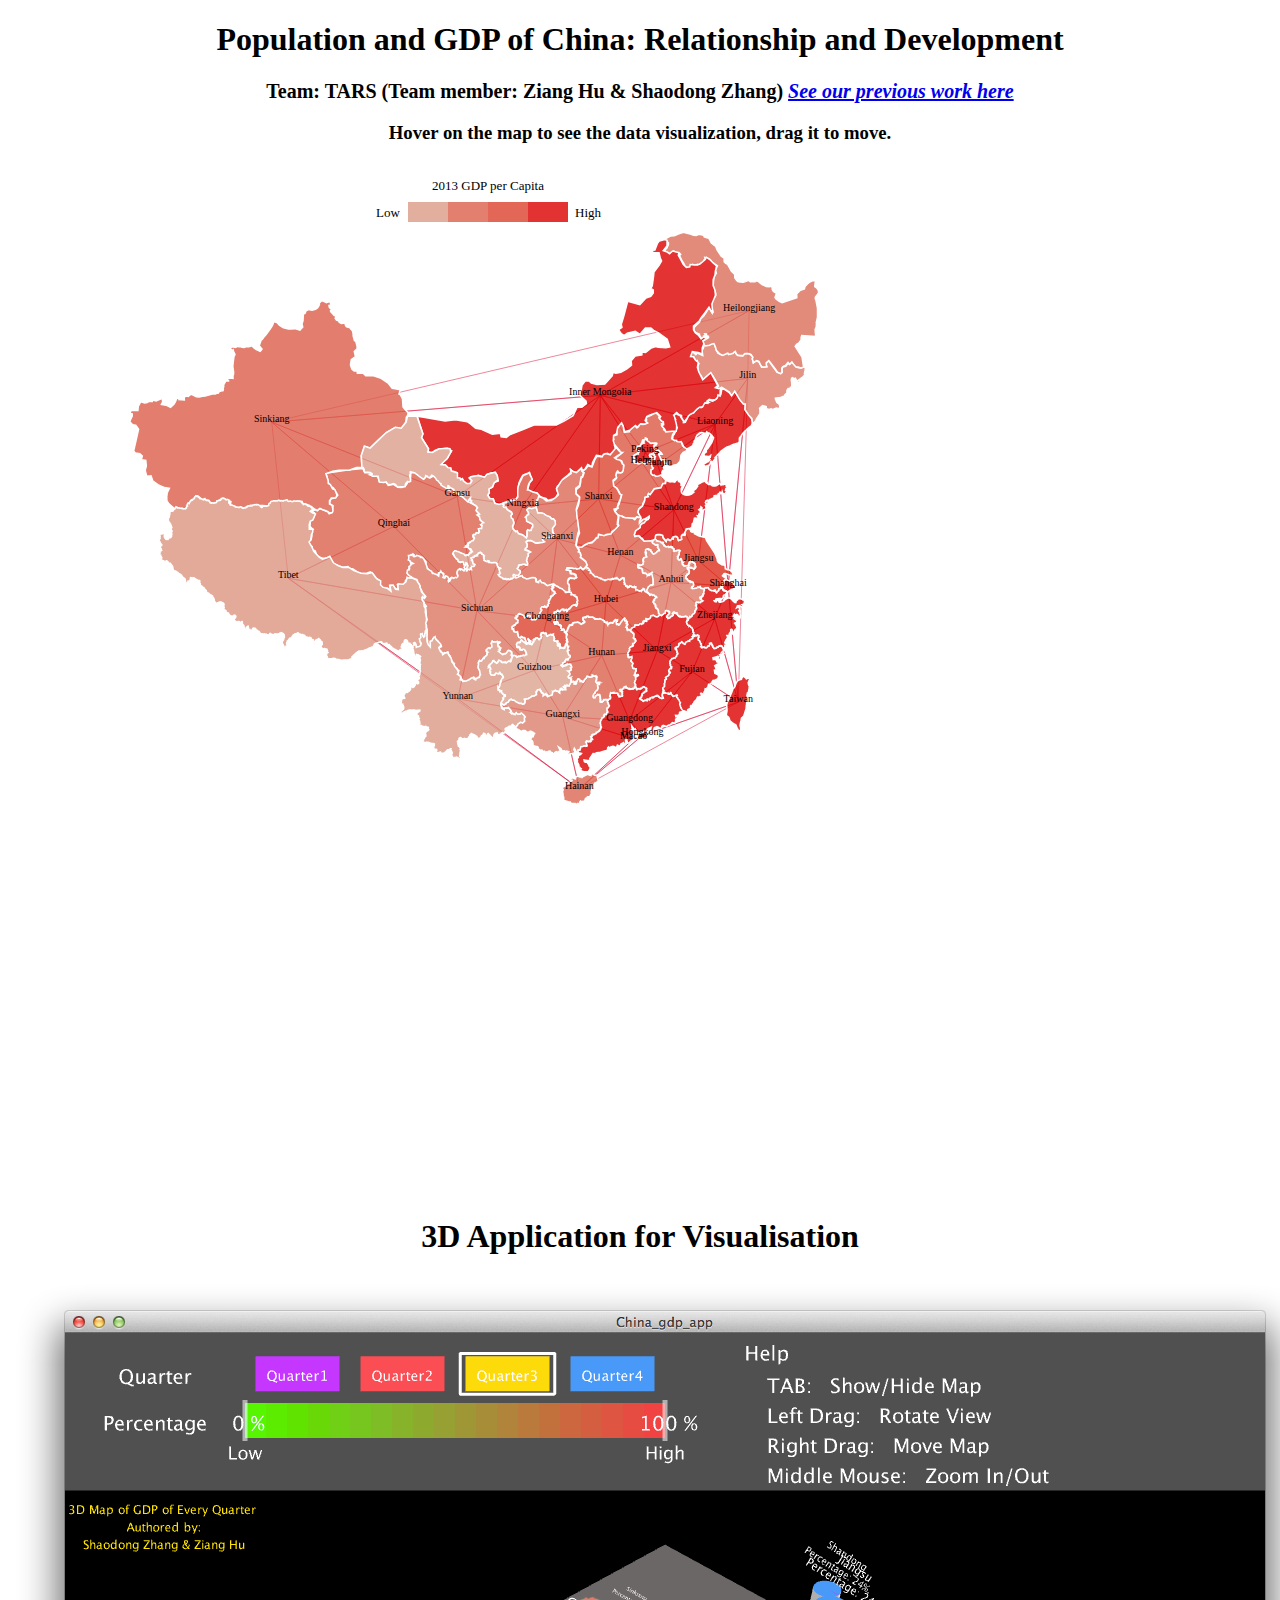
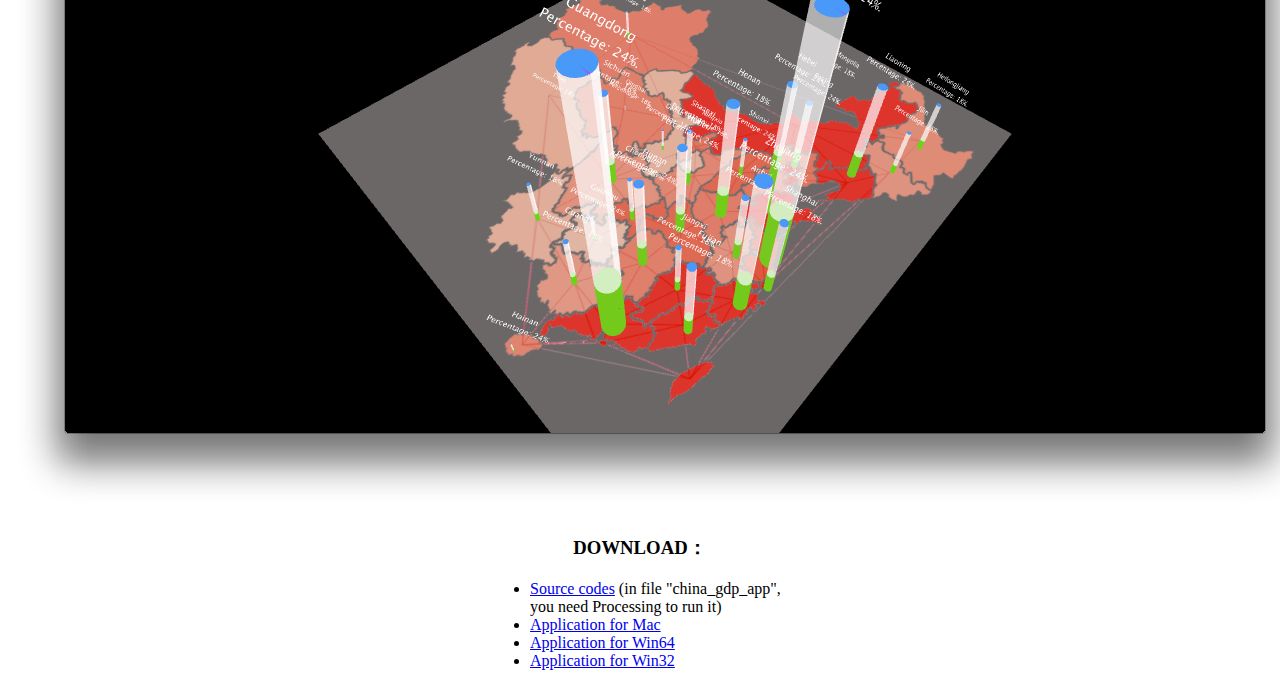
<file: index.html>
<!DOCTYPE html>
<html>
  <head>
    <meta charset="utf-8">
    <title>Force-Directed Map: GDP and Population</title>
    <script type="text/javascript" src="d3.v2.js"></script>
    <style type="text/css">
#tooltip {
position: absolute;
width: 120px;
height: auto;
padding: 10px;
background-color: white;
-webkit-border-radius: 10px;
-moz-border-radius: 10px;
border-radius: 10px;
-webkit-box-shadow: 4px 4px 10px rgba(0, 0, 0, 0.4); 
-moz-box-shadow: 4px 4px 10px rgba(0, 0, 0, 0.4); 
box-shadow: 4px 4px 10px rgba(0, 0, 0, 0.4);
 pointer-events: none;
 text-align: center;
}
#tooltip.hidden {
display: none;
}
#tooltip p { 
  margin: 0;
font-family: sans-serif; 
font-size: 10px; 
line-height: 10px;
}


.axis path,.axis line {
         fill: none;
         stroke: black;
         shape-rendering: crispEdges;
}
.axis text {
         font-family: sans-serif;
         font-size: 9px;
}
#Ave_xaxis text{

    display:none;

}

#province {

      font-size:18px;
}

.link{
      margin:0 auto; width:300px;
      font-family: Verdana;
}

.download{
  text-align: center;
  font-family: Garamond;
}

path {
  fill: #aaa;
  fill-opacity: .8;
  stroke: #fff;
  stroke-width: 1.5px;
}

line {
  stroke: Crimson;
}


.point {
  font-size: 10px ;
  font-family: Verdana;
  fill:#000000;
}


h1, h2, h3{
  text-align: center;
  font-family: Garamond;
}

h2{
  font-size: 20px;
}

.sub_chart{

  background-color: black;
}

</style>
  </head>
  
<body>
<h1>Population and GDP of China: Relationship and Development</h1> 
<h2>Team: TARS (Team member: Ziang Hu & Shaodong Zhang)   <a href="http://groupproject-zsdhza.github.io/previous_work.html"><em>   See our previous work here</em></a>
</h2>
<h3>Hover on the map to see the data visualization, drag it to move.</h3>

  <div id="tooltip" class="hidden">
    <p><strong>2013 GDP per Capita </strong></p> <p><span id="value">100</span></p>
  </div>




<script>
  (function(i,s,o,g,r,a,m){i['GoogleAnalyticsObject']=r;i[r]=i[r]||function(){
  (i[r].q=i[r].q||[]).push(arguments)},i[r].l=1*new Date();a=s.createElement(o),
  m=s.getElementsByTagName(o)[0];a.async=1;a.src=g;m.parentNode.insertBefore(a,m)
  })(window,document,'script','//www.google-analytics.com/analytics.js','ga');

  ga('create', 'UA-61797634-2', 'auto');
  ga('send', 'pageview');

</script>
<script type="text/javascript">




var width = 1400,
    height = 1050;

var axismark_ave=0;
var axismark_total=0;
var axismark_ave_new=0;

var sub_width=350;
    sub_height=250;

var colors = d3.scale.category20();

var projection = d3.geo.azimuthal()
.mode("equidistant")
.origin([105, 35])
.scale(900)
.translate([500, 400]);
// .rotate([-20,0])
// .clipAngle(180 - 1e-4);

var path = d3.geo.path().projection(projection);
var force = d3.layout.force().size([width, height]);
    

var svg = d3.select("body").append("svg")
    .attr("width", width)
    .attr("height", height)
    .style("margin-top","-20px");

var sub_svg_Total = svg.append("svg")
    .attr("class","sub_chart")
    .attr("width", sub_width+50)
    .attr("height", sub_height)
    .attr("x",850)
    .attr("y",100)
    .attr("display","none");;

var sub_svg_Ave= svg.append("svg")
    .attr("class","sub_chart")
    .attr("width", sub_width+50)
    .attr("height", sub_height)
    .attr("x",850)
    .attr("y",400)
    .attr("display","none");

var sub_svg_Ave_new= svg.append("svg")
    .attr("class","sub_chart")
    .attr("width", sub_width+1000)
    .attr("height", sub_height+500)
    .attr("x",50)
    .attr("y",700)
    .attr("display","none");

var width2=20;
    xposition=400;
    yposition=60;

svg.append("rect")
    .attr("x",xposition)
    .attr("y",yposition)
    .attr("width", 2*width2)
    .attr("height",width2)
    .attr("fill", function() {
          return "rgb(226, 175, 159 )";
         });
  svg.append("rect")
    .attr("x",xposition+2*width2)
    .attr("y",yposition)
    .attr("width", 2*width2)
    .attr("height",width2)
    .attr("fill", function() {
          return "rgb(226, 127, 111 )";
         });
  svg.append("rect")
    .attr("x",xposition+4*width2)
    .attr("y",yposition)
    .attr("width",2*width2)
    .attr("height",width2)
    .attr("fill", function() {
          return "rgb(226, 103, 87 )";
         });
  svg.append("rect")
    .attr("x",xposition+6*width2)
    .attr("y",yposition)
    .attr("width", 2*width2)
    .attr("height",width2)
    .attr("fill", function() {
          return "rgb(226, 50, 50 )";
         });
   
   svg.append("text")
    .attr("x",xposition+4*width2)
    .attr("y",yposition-12)
    .attr("font-size",13)
    .attr("font-family","Garamond")
    .attr("text-anchor","middle")
    .text("2013 GDP per Capita")

  svg.append("text")
    .attr("x",xposition-width2)
    .attr("y",yposition+width2-5)
    .attr("font-size",13)
    .attr("font-family","Garamond")
    .attr("text-anchor","middle")
    .text("Low")
  svg.append("text")
    .attr("x",xposition+9*width2)
    .attr("y",yposition+width2-5)
    .attr("font-size",13)
    .attr("font-family","Garamond")
    .attr("text-anchor","middle")
    .text("High")

/*sub_svg_Total.append("rect")
        .attr("x",0)
        .attr("y",0)
        .attr("width", sub_width)
        .attr("height", sub_height);

    sub_svg_Ave.append("rect")
        .attr("x",0)
        .attr("y",0)
        .attr("width", sub_width)
        .attr("height", sub_height);*/

d3.json("china.json", function(states) {
  var nodes = [],
      links = [];




  states.features.forEach(function(d, i) {
    if (d.id == "92" || d.id == "95" || d.id == "72") return;
    var centroid = path.centroid(d);
    centroid.x = centroid[0];
    centroid.y = centroid[1];
    centroid.feature = d;
    nodes.push(centroid);
  });

  d3.geom.delaunay(nodes).forEach(function(d) {
    links.push(edge(d[0], d[1]));
    links.push(edge(d[1], d[2]));
    links.push(edge(d[2], d[0]));
  });

  force.gravity(0)
       .charge(0)
       .nodes(nodes)
       .links(links)
       .linkDistance(function(d) { return d.distance; })
       .start();

  var link = svg.selectAll("line")
      .data(links)
      .enter().append("line")
      .attr("x1", function(d) { return d.source.x; })
      .attr("y1", function(d) { return d.source.y; })
      .attr("x2", function(d) { return d.target.x; })
      .attr("y2", function(d) { return d.target.y; })
      .attr("opacity","0.5");

  var node = svg.selectAll("g")
      .data(nodes)
      .enter().append("g")
      .attr("transform", function(d) { return "translate(" + -d.x + "," + -d.y + ")"; })
      .call(force.drag)
      .append("path")
      .attr("transform", function(d) { return "translate(" + d.x + "," + d.y + ")"; })
      .attr("d", function(d) { return path(d.feature); })
      .style("fill", function(d,i) {
          value1=255-d.feature.properties.Ave_GDP/52822*255;
          value2=value1+20;
          //value2=d.feature.properties.Ave_GDP%255;
          return "rgb(220, "+Math.round(value2)+", "+Math.round(value1)+")";
        })

      .on("mouseover",function(d){

         // console.log(d.feature.id);

          d3.select(this).style("fill","grey");

          d3.selectAll(".sub_chart").attr("display","block");

          sub_Total(d.feature.id);

          sub_Ave(d.feature.id);

          sub_Ave_new(d.feature.id);

        //var xPosition = parseFloat(d3.select(this).attr("x"))+100;
       // var yPosition = parseFloat(d3.select(this).attr("y"))+100;

          d3.select("#tooltip")
              .style("left", d.x+30 + "px")
              .style("top", d.y+80+ "px")
              .select("#value")
            .text(function(){return d.feature.properties.english_name+":￥"+d.feature.properties.Ave_GDP});

          d3.select("#tooltip").classed("hidden", false);

          


      })
      .on("mouseout",function(d,i){

           d3.select(this).style("fill", function(d,i) {
          value1=255-d.feature.properties.Ave_GDP/52822*255;
          value2=value1+20;
          //value2=d.feature.properties.Ave_GDP%255;
          return "rgb(220, "+Math.round(value2)+", "+Math.round(value1)+")";
          });

          d3.select("#tooltip").classed("hidden", true);

        

        //  d3.selectAll(".sub_chart").attr("display","none");

      });
      //.attr("class","point");

  var nodes_text = svg.selectAll(".point")  
                    .data(nodes)  
                    .enter()  
                    .append("text")
                    .attr("class","point")  
                    .attr("dx",function(d) { return d.x ; })  
                    .attr("dy",function(d) { return d.y ; })  
                    .style("text-anchor", "middle")
                    .text(function(d){  
                         return d.feature.properties.english_name;  
                    })
                    .attr("pointer-events","none"); 


  force.on("tick", function() {
    link.attr("x1", function(d) { return d.source.x; })
        .attr("y1", function(d) { return d.source.y; })
        .attr("x2", function(d) { return d.target.x; })
        .attr("y2", function(d) { return d.target.y; });
  
    node.attr("transform", function(d) {
      return "translate(" + d.x + "," + d.y + ")";})


    nodes_text.attr("dx",function(d){ return d.x })
        .attr("dy",function(d){ return d.y }); 
  })
    

});


function edge(a, b) {
  var dx = a[0] - b[0], dy = a[1] - b[1];
  return {
    source: a,
    target: b,
    distance: Math.sqrt(dx * dx + dy * dy)
  };
}

function sub_Total(id){



      var top_padding=20;
      var left_padding=20;


      var xScale=d3.scale.ordinal()
                  .domain(d3.range(9))
                  .rangeRoundBands([sub_width,left_padding*2],0.05);

      var yScale=d3.scale.linear()
                  .domain([0,63000])
                  .range([0,sub_height-top_padding*2]);

      var yScale2=d3.scale.linear()
                  .domain([0,63000])
                  .range([sub_height-top_padding*2,0]);

       var yScale_right=d3.scale.linear()
                  .domain([0,11000])
                  .range([0,sub_height-top_padding*2]);

      var yScale_right2=d3.scale.linear()
                  .domain([0,11000])
                  .range([sub_height-top_padding*2,0]);




      if(axismark_total==0){
        
        axismark_total=1;

      var xAxis = d3.svg.axis();

          xAxis.scale(xScale).orient("bottom").ticks(5).tickValues([2012,2011,2010,2009,2008,2007,2006,2005,2004]);

          sub_svg_Total.append("g")
          .attr("class","axis")
          .attr("id","xaxis")
          .call(xAxis)
          .attr("transform", "translate(0," + (sub_height-top_padding) + ")");

      var yAxis = d3.svg.axis();

          yAxis.scale(yScale2).orient("left").ticks(5);
          
          sub_svg_Total.append("g")
                          .attr("class","axis")
                          .attr("id","yaxis")
                          .call(yAxis)
                          .attr("transform", "translate(" + left_padding*2 + "," + top_padding + ")");


      var yAxis_right = d3.svg.axis();

          yAxis_right.scale(yScale_right2).orient("right").ticks(5);
          
          sub_svg_Total.append("g")
                          .attr("class","axis")
                          .attr("id","yaxis")
                          .call(yAxis_right)
                          .attr("transform", "translate(" + sub_width +" ," + top_padding + ")")
                          .attr("fill","red");

      var formatAsPercentage = d3.format(".1");
      
      xAxis.tickFormat(formatAsPercentage);

          sub_svg_Total.append("text")
                      .attr("x",55)
                      .attr("y",13)
                      .text("Population and GDP in Previous 9 Years")
                      .style("font-family", "Georgia");

       var  province=sub_svg_Total.append("text")
                      .attr("x",195)
                      .attr("y",30)
                      .style("text-anchor", "middle")
                      .text("")
                      .attr("id","province")
                      .attr("font-family", "Georgia");

                var  ymark=sub_svg_Total.append("text")
                      .attr("dx",-150)
                      .attr("dy",50)
                      .attr("transform", "rotate(-90)")
                      .text("GDP/0.1Billion Yuan")
                      .attr("font-size","10px");

                var  ymark_right=sub_svg_Total.append("text")
                      .text("Population/10 Thousand")
                      .attr("dx",-150)
                      .attr("dy",394)
                      .attr("transform", "rotate(-90)")
                      .attr("font-size","10px");



    }

       d3.json("Total_GDP.json", function(dataset) {
                //console.log(id);
                //console.log(dataset);
                //console.log(dataset.filter(function(d){return d.id==id})[0].history);

               var data=[0,0,0,0,0,0,0,0,0];
              
              var bars=sub_svg_Total.selectAll(".Total_rect")
                  .data(data)
                  .enter()
                  .append("rect")
                  .attr("class","Total_rect");

              var texts=sub_svg_Total.selectAll(".Total_mark")
                  .data(data)
                  .enter()
                  .append("text")
                  .attr("class","Total_mark");

              d3.selectAll("#province").text(function(){return "("+dataset.filter(function(d){return d.id==id})[0].name+")";});

               data=dataset.filter(function(d){return d.id==id})[0].history;

               /* var xScale=d3.scale.ordinal()
                  .domain(d3.range(data.length))
                  .rangeRoundBands([0,sub_width],0.05);

                 var yScale=d3.scale.linear()
                  .domain([0,d3.max(data,function(d){return d;})])
                  .range([0,sub_height-top_padding]);*/


              sub_svg_Total.selectAll(".Total_rect")
                  .data(data)
                  .transition()
                  .duration(500)
                  .delay(function(d,i){return i/ dataset.length *1000;})
                  .ease("linear")
                  .attr("x",function(d,i){
                    return(xScale(i));
                    })
                  .attr("y",function(d){
                    return sub_height-yScale(d)-top_padding-1;
                  })
                  .attr("width",xScale.rangeBand())
                  .attr("height",function(d){
                    return yScale(d);
                  })
                  .style("fill",function(d,i){return colors(i)});


              sub_svg_Total.selectAll(".Total_mark")
                  .data(data)
                  .transition()
                  .duration(500)
                  .delay(function(d,i){return i/ dataset.length *1000;})
                  .ease("linear")
                 .text(function(d){return d;})
                 .attr("x", function(d,i){return xScale(i)+15;})
                 .attr("y", function(d){return sub_height-yScale(d)-top_padding+8; })
                 .attr("font-family", "sans-serif")
                 .attr("font-size", "8px")
                 .attr("fill", "black")
                 .attr("text-anchor", "middle");
      });
             d3.json("Total_population.json",function(dataset){

              var data1=[0];

               //console.log(dataset.filter(function(d){return d.id==id})[0].history);
               data=dataset.filter(function(d){return d.id==id})[0].history;

                var line = d3.svg.line()
                  .interpolate("basis")
                  .x(function(d,i){return xScale(i)+xScale.rangeBand()/2;})
                  .y(function(d){return sub_height-yScale_right(d)-top_padding;});



        //           //添加系列的小圆点
                  sub_svg_Total.selectAll("circle")
                  .data(data)
                  .enter()
                  .append("circle");


              sub_svg_Total.selectAll(".path_popultation")
                    .data(data1)
                    .enter()
                    .append("path")
                    .attr("class","path_popultation");

              sub_svg_Total.selectAll(".path_popultation")
                    .transition()
                    .duration(300)
                    .attr("d", line(data))
                    .style("fill","none")
                    .style("stroke-width",1)
                    .style("stroke","#F00")
                    .style("stroke-opacity",1)
                    .attr("z-index","5");



                  //添加系列的小圆点
              sub_svg_Total.selectAll("circle")
                  .transition()
                  .duration(300)
                  .attr("cx", function(d,i) {
                          return xScale(i)+xScale.rangeBand()/2;
                          })
                  .attr("cy", function(d) {
                        return sub_height-yScale_right(d)-top_padding;
                        })
                  .attr("r",3)
                  .attr("fill", function(d) {
                  return "rgb( " + (d%255) + ",0, 0)";
                  })
                  .attr("z-index","5");

              var texts=sub_svg_Total.selectAll(".Total_mark_population")
                  .data(data)
                  .enter()
                  .append("text")
                  .attr("class","Total_mark_population");

              sub_svg_Total.selectAll(".Total_mark_population")
                  .data(data)
                  .transition()
                  .duration(500)
                  .delay(function(d,i){return i/ dataset.length *1000;})
                  .ease("linear")
                 .text(function(d){return d;})
                 .attr("x", function(d,i){return xScale(i)+15;})
                 .attr("y", function(d){return sub_height-yScale_right(d)-top_padding-5; })
                 .attr("font-family", "sans-serif")
                 .attr("font-size", "8px")
                 .attr("fill", "red")
                 .attr("text-anchor", "middle");


         });

}


function sub_Ave(id){



      var top_padding=20;
      var left_padding=20;


      var xScale=d3.scale.ordinal()
                  .domain(d3.range(9))
                  .rangeRoundBands([sub_width,left_padding*2],0.05);

      var yScale=d3.scale.linear()
                  .domain([0,95000])
                  .range([0,sub_height-top_padding*2]);

      var yScale2=d3.scale.linear()
                  .domain([0,95000])
                  .range([sub_height-top_padding*2,0]);



      if(axismark_ave==0){
        
        axismark_ave=1;

      var xAxis = d3.svg.axis();

          xAxis.scale(xScale).orient("bottom").ticks(5).tickValues([2012,2011,2010,2009,2008,2007,2006,2005,2004]);

          sub_svg_Ave.append("g")
          .attr("class","axis")
          .attr("id","xaxis")
          .call(xAxis)
          .attr("transform", "translate(0," + (sub_height-top_padding) + ")");

      var yAxis = d3.svg.axis();

          yAxis.scale(yScale2).orient("left").ticks(5);
          
          sub_svg_Ave.append("g")
                          .attr("class","axis")
                          .attr("id","yaxis")
                          .call(yAxis)
                          .attr("transform", "translate(" + left_padding*2 + "," + top_padding + ")");

      var formatAsPercentage = d3.format(".1");
      
      xAxis.tickFormat(formatAsPercentage);

          sub_svg_Ave.append("text")
                      .attr("x",80)
                      .attr("y",13)
                      .text("GDP per Capita in Previous 9 Years")
                      .style("font-family","Georgia");

       var  province=sub_svg_Ave.append("text")
                      .attr("x",160)
                      .attr("y",30)
                      .text("")
                      .attr("id","province")
                      .style("font-family","Georgia")
                      .attr("text-align","middle");


        var  ymark=sub_svg_Ave.append("text")
                      .text(" GDP per Capita / Yuan per person")
                       .attr("dx",-200)
                      .attr("dy",50)
                      .attr("transform", "rotate(-90)")
                      .attr("font-size","10px");

    }

       d3.json("Ave_GDP.json", function(dataset) {
                //console.log(id);
               // console.log(dataset);
                //console.log(dataset.filter(function(d){return d.id==id})[0].history);

               var data=[0,0,0,0,0,0,0,0,0];
              
              var bars=sub_svg_Ave.selectAll(".Ave_rect")
                  .data(data)
                  .enter()
                  .append("rect")
                  .attr("class","Ave_rect");

              var texts=sub_svg_Ave.selectAll(".Ave_mark")
                  .data(data)
                  .enter()
                  .append("text")
                  .attr("class","Ave_mark");

              d3.selectAll("#province").text(function(){return "("+dataset.filter(function(d){return d.id==id})[0].name+")";});

               data=dataset.filter(function(d){return d.id==id})[0].history;

               /* var xScale=d3.scale.ordinal()
                  .domain(d3.range(data.length))
                  .rangeRoundBands([0,sub_width],0.05);

                 var yScale=d3.scale.linear()
                  .domain([0,d3.max(data,function(d){return d;})])
                  .range([0,sub_height-top_padding]);*/


              sub_svg_Ave.selectAll(".Ave_rect")
                  .data(data)
                  .transition()
                  .duration(500)
                  .delay(function(d,i){return i/ dataset.length *1000;})
                  .ease("linear")
                  .attr("x",function(d,i){
                    return(xScale(i));
                    })
                  .attr("y",function(d){
                    return sub_height-yScale(d)-top_padding-1;
                  })
                  .attr("width",xScale.rangeBand())
                  .attr("height",function(d){
                    return yScale(d);
                  })
                  .style("fill",function(d,i){return colors(i)});


              sub_svg_Ave.selectAll(".Ave_mark")
                  .data(data)
                  .transition()
                  .duration(500)
                  .delay(function(d,i){return i/ dataset.length *1000;})
                  .ease("linear")
                 .text(function(d){return d;})
                 .attr("x", function(d,i){return xScale(i)+15;})
                 .attr("y", function(d){return sub_height-yScale(d)-top_padding-5; })
                 .attr("font-family", "sans-serif")
                 .attr("font-size", "8px")
                 .attr("fill", "black")
                 .attr("text-anchor", "middle");
     



   });
}

function sub_Ave_new(id){



      var top_padding=20;
      var left_padding=20;


      var xScale=d3.scale.ordinal()
                  .domain(d3.range(31))
                  .rangeRoundBands([sub_width*2.5,left_padding*5],0.05);

      var yScale=d3.scale.linear()
                  .domain([0,95000])
                  .range([0,sub_height-top_padding*2]);

      var yScale2=d3.scale.linear()
                  .domain([0,95000])
                  .range([sub_height-top_padding*2,0]);



      if(axismark_ave_new==0){
        
        axismark_ave_new=1;

      var xAxis = d3.svg.axis();

          xAxis.scale(xScale).orient("bottom").ticks(5);

          sub_svg_Ave_new.append("g")
          .attr("class","axis")
          .attr("id","Ave_xaxis")
          .call(xAxis)
          .attr("transform", "translate(0," + (sub_height-top_padding) + ")");

      var yAxis = d3.svg.axis();

          yAxis.scale(yScale2).orient("left").ticks(5);
          
          sub_svg_Ave_new.append("g")
                          .attr("class","axis")
                          .attr("id","yaxis")
                          .call(yAxis)
                          .attr("transform", "translate(" + left_padding*5 + "," + top_padding + ")");

      var formatAsPercentage = d3.format(".1");
      
      xAxis.tickFormat(formatAsPercentage);

          sub_svg_Ave_new.append("text")
                      .attr("x",350)
                      .attr("y",13)
                      .text("Overview: GDP per capita in Previous 9 Years")
                       .attr("font-family", "Georgia");

        var  province=sub_svg_Ave_new.append("text")
                      .attr("x",500)
                      .attr("y",30)
                      .style("text-anchor", "middle")
                      .text("")
                      .attr("id","province")
                      .attr("font-family", "Georgia");

        var  ymark=sub_svg_Ave_new.append("text")
                      .attr("dx",-200)
                      .attr("dy",50)
                       .attr("transform", "rotate(-90)")
                      .text(" GDP per Capita / Yuan per person")
                      .attr("font-size","10px");

         var legend=[2012,2011,2010,2009,2008,2007,2006,2005,2004];

               sub_svg_Ave_new.selectAll(".legend")
                    .data(legend.sort(d3.ascending))
                    .enter()
                    .append("circle")
                    .attr("cy",function(d,i){
                      return 60+i*12})
                    // .data(function(d,i){return i})
                    .attr("cx",900)
                    .attr("r",4)
                    .attr("class",".legend")
                    .attr("fill",function(d,i){return colors(i)});

              sub_svg_Ave_new.selectAll(".legend_word")
                    .data(legend.sort(d3.descending))
                    .enter()
                    .append("text")
                    .attr("y",function(d,i){
                      return 60+i*12+2})
                    // .data(function(d,i){return i})
                    .attr("x",904)
                    .attr("class",".legend_word")
                    .attr("font-size",9)
                    .text(function(d){return d});

    }

       d3.json("Ave_GDP.json", function(dataset) {
                //console.log(id);
              // dataset.forEach(function(d){console.log(d);});
               // console.log(dataset);
                
              
              var group=sub_svg_Ave_new.selectAll(".Ave_rect")
                  .data(dataset)
                  .enter()
                  .append("g")
                  .attr("class","Ave_rect")
                  .attr("id",function(d,i){return d.id})
                  .attr("transform", function(d,i) { return "translate(" + (xScale(i)+10) + ",0)"; });

                group.selectAll(".dot_ave")
                    .data(function(d,i){return d.history})
                    .enter()
                    .append("circle")
                    .attr("cy",function(d){
                      return sub_height-yScale(d)-top_padding;

                      })
                    // .data(function(d,i){return i})
                    .attr("cx",2)
                    .attr("r",3)
                    .attr("class","dot_ave")
                    .attr("check",function(d,i) {return d +","+i})
                    .attr("fill",function(d,i){return colors(i)});

              

               group.selectAll("Ave_xmark")
                    .data(function(d){return d.name})
                    .enter()
                    .append("text")
                    .attr("y",function(d,i){return i*7+243})
                    .attr("x",0) 
                    .attr("class","Ave_xmark")
                    .attr("font-size","10")
                    .attr("text-anchor","middle")
                    .style("font-family","Times New Roman")
                    .text(function(d,i){return d});


                sub_svg_Ave_new.selectAll(".Back_mark")
                    .data(dataset)
                    .enter()
                    .append("rect")
                    .attr("y",top_padding-1)
                    .attr("x",function(d,i){return xScale(i);}) 
                    .attr("width",xScale.rangeBand())
                    .attr("height",sub_height-top_padding*2)
                    .attr("check",function(d){return d.id})
                    .attr("class","Back_mark")
                    .attr("fill","grey")
                    .attr("z-index","-1")
                    .attr("opacity","0");

                sub_svg_Ave_new.selectAll(".Back_mark")
                    .transition()
                    .duration(300)
                    .attr("opacity",function(d){ 
                      if(d.id==id) return 0.3;
                       else return 0});

                

   });
}

    </script>

<h1>3D Application for Visualisation</h1>
<div align="center"><img src="China_gdp_app.png" alt="China_gdp_app"/> </div>
<h3 class="download">DOWNLOAD：</h3>
<div class="link"><ul>
  <li><a href="https://github.com/groupproject-zsdhza/groupproject-zsdhza.github.io">Source codes</a> (in file "china_gdp_app", you need Processing to run it)</li>
  <li><a href="https://drive.google.com/folderview?id=0B7ueNR_zENeifldPbGtGTzVuWTBGVS1sVmxQQmQza1loeDd1WFdMVG8yakZYUmt1dXltNmM&usp=sharing">Application for Mac</a></li>
  <li><a href="https://drive.google.com/folderview?id=0B7ueNR_zENeifkd1dmxlbFFtdkdNMUQzNl9ORl91T2ZYcjNLTTQwOEVRTGtYOVFBd285MlU&usp=sharing">Application for Win64</a></li>
 <li><a href="https://drive.google.com/folderview?id=0B7ueNR_zENeifkt1cVRPalJLN01LVzdwTzZGV0paSWR6OS1sVUZiR1NTR2tTQUNWOTVibVU&usp=sharing">Application for Win32</a></li>
</ul></div>

  </body>
</html>
</file>
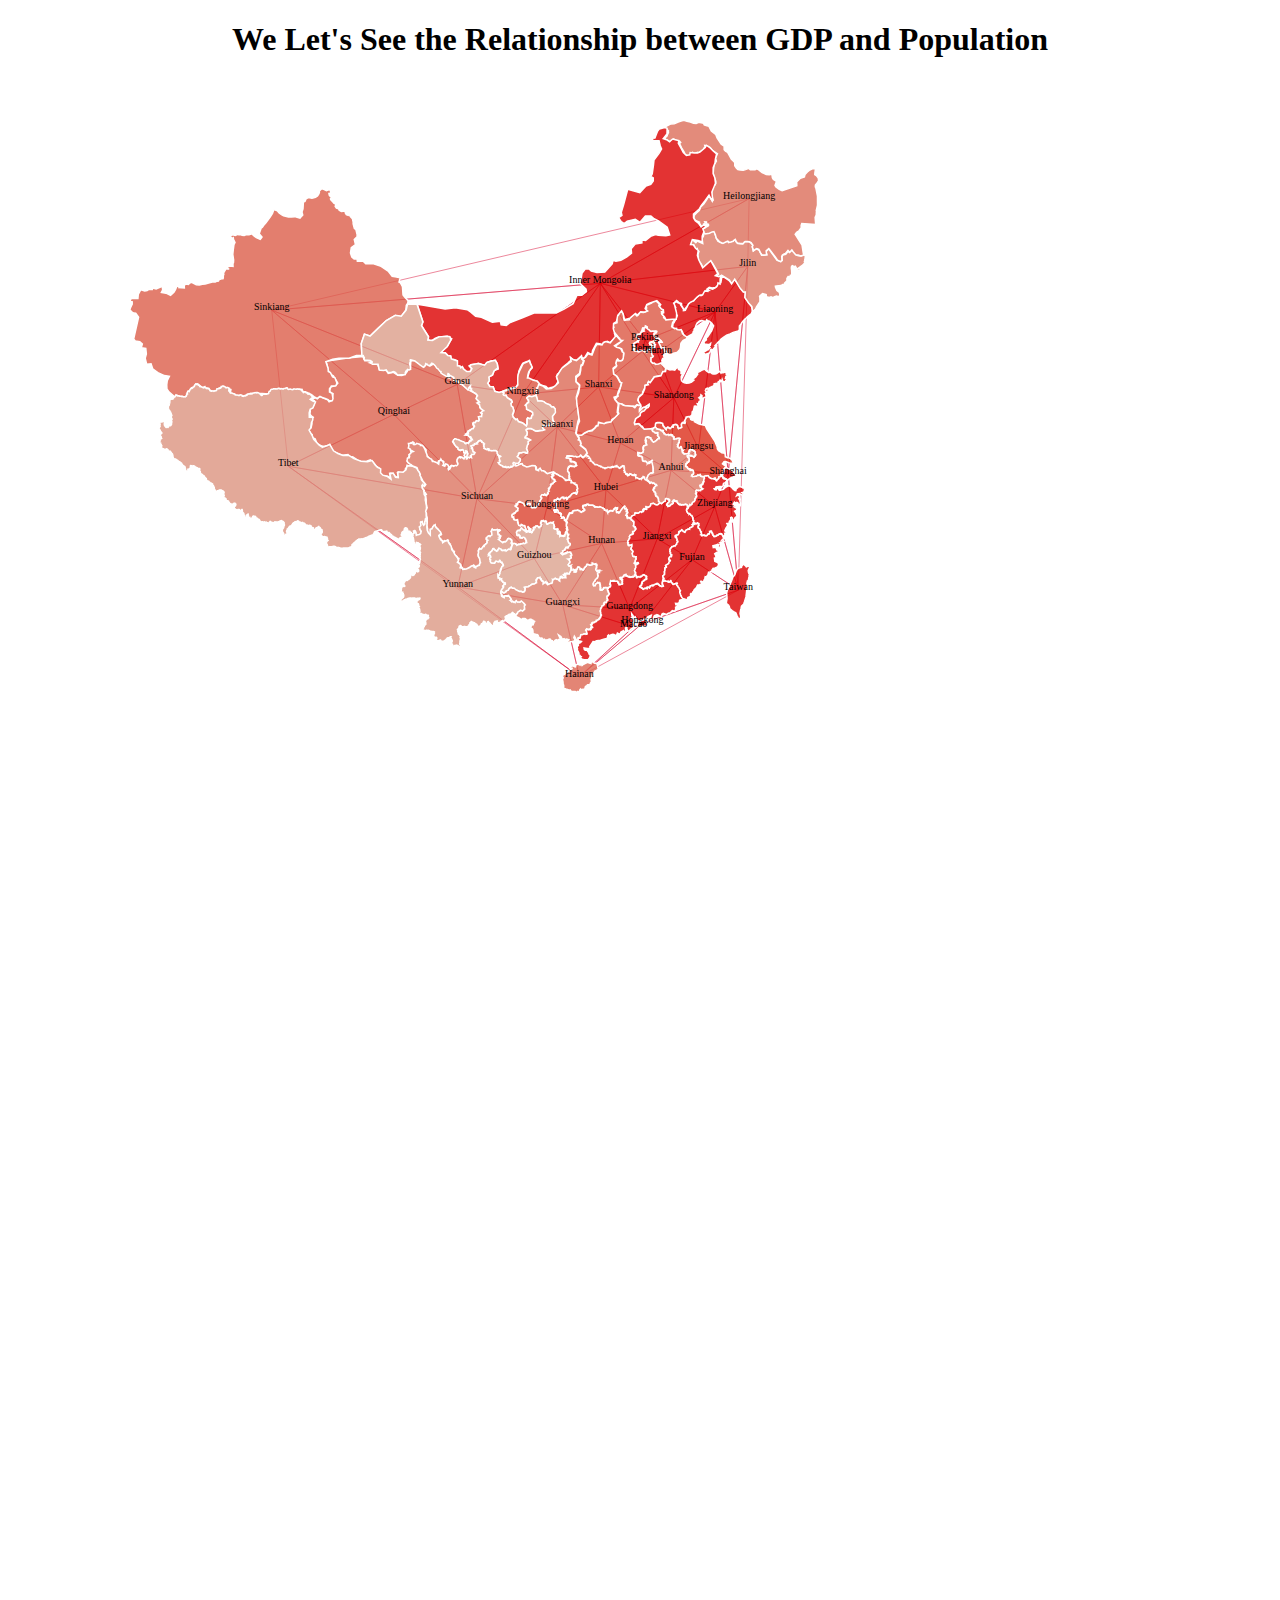
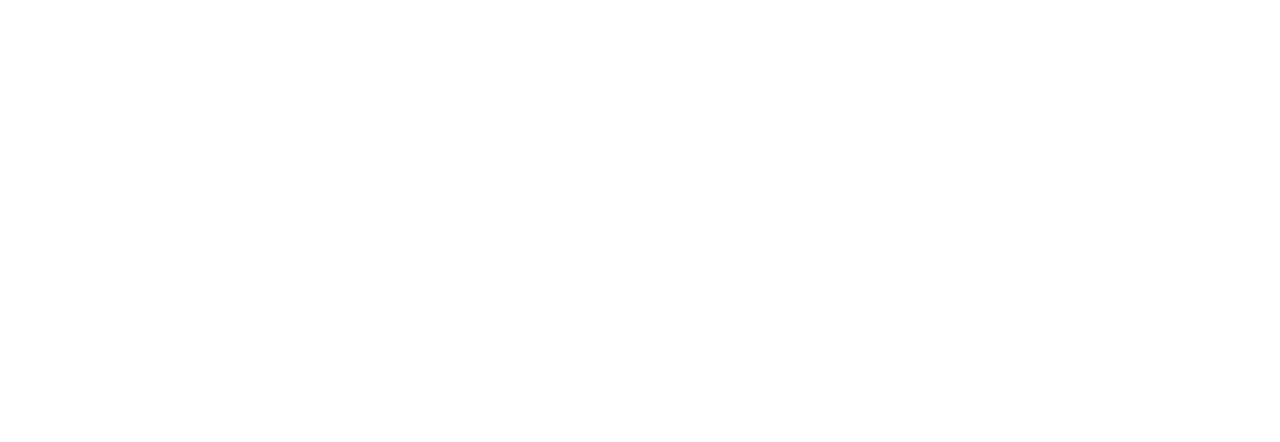
<file: final_pre(hza).html>
<!DOCTYPE html>
<html>
  <head>
    <meta charset="utf-8">
    <title>Force-Directed Map: GDP and Population</title>
    <script type="text/javascript" src="d3.v2.js"></script>
    <style type="text/css">
.axis path,.axis line {
         fill: none;
         stroke: black;
         shape-rendering: crispEdges;
}
.axis text {
         font-family: sans-serif;
         font-size: 9px;
}
#Ave_xaxis text{

    display:none;

}

#province {

      font-size:18px;
}

path {
  fill: #aaa;
  fill-opacity: .8;
  stroke: #fff;
  stroke-width: 1.5px;
}

line {
  stroke: Crimson;
}


.point {
  font-size: 10px ;
  font-family: Verdana;
  fill:#000000;
}


h1{
  text-align: center;
}

.sub_chart{

  background-color: black;
}

</style>
  </head>
  
<body>
<h1>We Let's See the Relationship between GDP and Population</h1>  

<script type="text/javascript">


var width = 1280,
    height = 2000;

var axismark_ave=0;
var axismark_total=0;
var axismark_ave_new=0;

var sub_width=350;
    sub_height=250;

var colors = d3.scale.category20();

var projection = d3.geo.azimuthal()
.mode("equidistant")
.origin([105, 35])
.scale(900)
.translate([500, 400]);
// .rotate([-20,0])
// .clipAngle(180 - 1e-4);

var path = d3.geo.path().projection(projection);
var force = d3.layout.force().size([width, height]);
    

var svg = d3.select("body").append("svg")
    .attr("width", width)
    .attr("height", height)
    .style("margin-top","-50px");

var sub_svg_Total = svg.append("svg")
    .attr("class","sub_chart")
    .attr("width", sub_width+50)
    .attr("height", sub_height)
    .attr("x",850)
    .attr("y",100)
    .attr("display","none");;

var sub_svg_Ave= svg.append("svg")
    .attr("class","sub_chart")
    .attr("width", sub_width+50)
    .attr("height", sub_height)
    .attr("x",850)
    .attr("y",400)
    .attr("display","none");

var sub_svg_Ave_new= svg.append("svg")
    .attr("class","sub_chart")
    .attr("width", sub_width+50)
    .attr("height", sub_height+50)
    .attr("x",850)
    .attr("y",400)
    .attr("display","none");


/*sub_svg_Total.append("rect")
        .attr("x",0)
        .attr("y",0)
        .attr("width", sub_width)
        .attr("height", sub_height);

    sub_svg_Ave.append("rect")
        .attr("x",0)
        .attr("y",0)
        .attr("width", sub_width)
        .attr("height", sub_height);*/

d3.json("china.json", function(states) {
  var nodes = [],
      links = [];




  states.features.forEach(function(d, i) {
    if (d.id == "92" || d.id == "95" || d.id == "72") return;
    var centroid = path.centroid(d);
    centroid.x = centroid[0];
    centroid.y = centroid[1];
    centroid.feature = d;
    nodes.push(centroid);
  });

  d3.geom.delaunay(nodes).forEach(function(d) {
    links.push(edge(d[0], d[1]));
    links.push(edge(d[1], d[2]));
    links.push(edge(d[2], d[0]));
  });

  force.gravity(0)
       .charge(0)
       .nodes(nodes)
       .links(links)
       .linkDistance(function(d) { return d.distance; })
       .start();

  var link = svg.selectAll("line")
      .data(links)
      .enter().append("line")
      .attr("x1", function(d) { return d.source.x; })
      .attr("y1", function(d) { return d.source.y; })
      .attr("x2", function(d) { return d.target.x; })
      .attr("y2", function(d) { return d.target.y; })
      .attr("opacity","0.5");

  var node = svg.selectAll("g")
      .data(nodes)
      .enter().append("g")
      .attr("transform", function(d) { return "translate(" + -d.x + "," + -d.y + ")"; })
      .call(force.drag)
      .append("path")
      .attr("transform", function(d) { return "translate(" + d.x + "," + d.y + ")"; })
      .attr("d", function(d) { return path(d.feature); })
      .style("fill", function(d,i) {
          value1=255-d.feature.properties.Ave_GDP/52822*255;
          value2=value1+20;
          //value2=d.feature.properties.Ave_GDP%255;
          return "rgb(220, "+Math.round(value2)+", "+Math.round(value1)+")";
        })

      .on("mouseover",function(d){

         // console.log(d.feature.id);

          d3.select(this).style("fill","grey");

          d3.selectAll(".sub_chart").attr("display","block");

          sub_Total(d.feature.id);

         // sub_Ave(d.feature.id);

          sub_Ave_new(d.feature.id);

      })
      .on("mouseout",function(d,i){

           d3.select(this).style("fill", function(d,i) {
          value1=255-d.feature.properties.Ave_GDP/52822*255;
          value2=value1+20;
          //value2=d.feature.properties.Ave_GDP%255;
          return "rgb(220, "+Math.round(value2)+", "+Math.round(value1)+")";

            d3.selectAll(".Back_mark")
                    .transition()
                    //.duration(300)
                    .attr("opacity","0");

        })

        //  d3.selectAll(".sub_chart").attr("display","none");

      });
      //.attr("class","point");

  var nodes_text = svg.selectAll(".point")  
                    .data(nodes)  
                    .enter()  
                    .append("text")
                    .attr("class","point")  
                    .attr("dx",function(d) { return d.x ; })  
                    .attr("dy",function(d) { return d.y ; })  
                    .style("text-anchor", "middle")
                    .text(function(d){  
                         return d.feature.properties.english_name;  
                    })
                    .attr("pointer-events","none"); 


  force.on("tick", function() {
    link.attr("x1", function(d) { return d.source.x; })
        .attr("y1", function(d) { return d.source.y; })
        .attr("x2", function(d) { return d.target.x; })
        .attr("y2", function(d) { return d.target.y; });
  
    node.attr("transform", function(d) {
      return "translate(" + d.x + "," + d.y + ")";})


    nodes_text.attr("dx",function(d){ return d.x })
        .attr("dy",function(d){ return d.y }); 
  })
    

});


function edge(a, b) {
  var dx = a[0] - b[0], dy = a[1] - b[1];
  return {
    source: a,
    target: b,
    distance: Math.sqrt(dx * dx + dy * dy)
  };
}

function sub_Total(id){



      var top_padding=20;
      var left_padding=20;


      var xScale=d3.scale.ordinal()
                  .domain(d3.range(9))
                  .rangeRoundBands([sub_width,left_padding*2],0.05);

      var yScale=d3.scale.linear()
                  .domain([0,63000])
                  .range([0,sub_height-top_padding*2]);

      var yScale2=d3.scale.linear()
                  .domain([0,63000])
                  .range([sub_height-top_padding*2,0]);

       var yScale_right=d3.scale.linear()
                  .domain([0,11000])
                  .range([0,sub_height-top_padding*2]);

      var yScale_right2=d3.scale.linear()
                  .domain([0,11000])
                  .range([sub_height-top_padding*2,0]);




      if(axismark_total==0){
        
        axismark_total=1;

      var xAxis = d3.svg.axis();

          xAxis.scale(xScale).orient("bottom").ticks(5).tickValues([2012,2011,2010,2009,2008,2007,2006,2005,2004]);

          sub_svg_Total.append("g")
          .attr("class","axis")
          .attr("id","xaxis")
          .call(xAxis)
          .attr("transform", "translate(0," + (sub_height-top_padding) + ")");

      var yAxis = d3.svg.axis();

          yAxis.scale(yScale2).orient("left").ticks(5);
          
          sub_svg_Total.append("g")
                          .attr("class","axis")
                          .attr("id","yaxis")
                          .call(yAxis)
                          .attr("transform", "translate(" + left_padding*2 + "," + top_padding + ")");


      var yAxis_right = d3.svg.axis();

          yAxis_right.scale(yScale_right2).orient("right").ticks(5);
          
          sub_svg_Total.append("g")
                          .attr("class","axis")
                          .attr("id","yaxis")
                          .call(yAxis_right)
                          .attr("transform", "translate(" + sub_width +" ," + top_padding + ")")
                          .attr("fill","red");

      var formatAsPercentage = d3.format(".1");
      
      xAxis.tickFormat(formatAsPercentage);

          sub_svg_Total.append("text")
                      .attr("x",55)
                      .attr("y",13)
                      .text("Population and GDP in Previous 9 Years")
                      .attr("font-family", "Georgia");

       var  province=sub_svg_Total.append("text")
                      .attr("x",180)
                      .attr("y",30)
                      .style("text-anchor", "middle")
                      .text("")
                      .attr("id","province")
                      .attr("font-family", "Georgia");

                var  ymark=sub_svg_Total.append("text")
                      .attr("dx",-150)
                      .attr("dy",50)
                      .attr("transform", "rotate(-90)")
                      .text("GDP/0.1Billion Yuan")
                      .attr("font-size","10px");

                var  ymark_right=sub_svg_Total.append("text")
                      .text("Population/10 Thousand")
                      .attr("dx",-150)
                      .attr("dy",394)
                      .attr("transform", "rotate(-90)")
                      .attr("font-size","10px");



    }

       d3.json("Total_GDP.json", function(dataset) {
                //console.log(id);
                //console.log(dataset);
                //console.log(dataset.filter(function(d){return d.id==id})[0].history);

               var data=[0,0,0,0,0,0,0,0,0];
              
              var bars=sub_svg_Total.selectAll(".Total_rect")
                  .data(data)
                  .enter()
                  .append("rect")
                  .attr("class","Total_rect");

              var texts=sub_svg_Total.selectAll(".Total_mark")
                  .data(data)
                  .enter()
                  .append("text")
                  .attr("class","Total_mark");

              d3.selectAll("#province").text(function(){return "("+dataset.filter(function(d){return d.id==id})[0].name+")";});

               data=dataset.filter(function(d){return d.id==id})[0].history;

               /* var xScale=d3.scale.ordinal()
                  .domain(d3.range(data.length))
                  .rangeRoundBands([0,sub_width],0.05);

                 var yScale=d3.scale.linear()
                  .domain([0,d3.max(data,function(d){return d;})])
                  .range([0,sub_height-top_padding]);*/


              sub_svg_Total.selectAll(".Total_rect")
                  .data(data)
                  .transition()
                  .duration(500)
                  .delay(function(d,i){return i/ dataset.length *1000;})
                  .ease("linear")
                  .attr("x",function(d,i){
                    return(xScale(i));
                    })
                  .attr("y",function(d){
                    return sub_height-yScale(d)-top_padding-1;
                  })
                  .attr("width",xScale.rangeBand())
                  .attr("height",function(d){
                    return yScale(d);
                  })
                  .style("fill",function(d){return colors(d)});


              sub_svg_Total.selectAll(".Total_mark")
                  .data(data)
                  .transition()
                  .duration(500)
                  .delay(function(d,i){return i/ dataset.length *1000;})
                  .ease("linear")
                 .text(function(d){return d;})
                 .attr("x", function(d,i){return xScale(i)+15;})
                 .attr("y", function(d){return sub_height-yScale(d)-top_padding+8; })
                 .attr("font-family", "sans-serif")
                 .attr("font-size", "8px")
                 .attr("fill", "black")
                 .attr("text-anchor", "middle");
      });
             d3.json("Total_population.json",function(dataset){

              var data1=[0];

               //console.log(dataset.filter(function(d){return d.id==id})[0].history);
               data=dataset.filter(function(d){return d.id==id})[0].history;

                var line = d3.svg.line()
                  .interpolate("basis")
                  .x(function(d,i){return xScale(i)+xScale.rangeBand()/2;})
                  .y(function(d){return sub_height-yScale_right(d)-top_padding;});



        //           //添加系列的小圆点
                  sub_svg_Total.selectAll("circle")
                  .data(data)
                  .enter()
                  .append("circle");


              sub_svg_Total.selectAll(".path_popultation")
                    .data(data1)
                    .enter()
                    .append("path")
                    .attr("class","path_popultation");

              sub_svg_Total.selectAll(".path_popultation")
                    .transition()
                    .duration(300)
                    .attr("d", line(data))
                    .style("fill","none")
                    .style("stroke-width",1)
                    .style("stroke","#F00")
                    .style("stroke-opacity",1)
                    .attr("z-index","5");



                  //添加系列的小圆点
              sub_svg_Total.selectAll("circle")
                  .transition()
                  .duration(300)
                  .attr("cx", function(d,i) {
                          return xScale(i)+xScale.rangeBand()/2;
                          })
                  .attr("cy", function(d) {
                        return sub_height-yScale_right(d)-top_padding;
                        })
                  .attr("r",3)
                  .attr("fill", function(d) {
                  return "rgb( " + (d%255) + ",0, 0)";
                  })
                  .attr("z-index","5");

              var texts=sub_svg_Total.selectAll(".Total_mark_population")
                  .data(data)
                  .enter()
                  .append("text")
                  .attr("class","Total_mark_population");

              sub_svg_Total.selectAll(".Total_mark_population")
                  .data(data)
                  .transition()
                  .duration(500)
                  .delay(function(d,i){return i/ dataset.length *1000;})
                  .ease("linear")
                 .text(function(d){return d;})
                 .attr("x", function(d,i){return xScale(i)+15;})
                 .attr("y", function(d){return sub_height-yScale_right(d)-top_padding-5; })
                 .attr("font-family", "sans-serif")
                 .attr("font-size", "8px")
                 .attr("fill", "red")
                 .attr("text-anchor", "middle");


         });

}


function sub_Ave(id){



      var top_padding=20;
      var left_padding=20;


      var xScale=d3.scale.ordinal()
                  .domain(d3.range(9))
                  .rangeRoundBands([sub_width,left_padding*2],0.05);

      var yScale=d3.scale.linear()
                  .domain([0,95000])
                  .range([0,sub_height-top_padding*2]);

      var yScale2=d3.scale.linear()
                  .domain([0,95000])
                  .range([sub_height-top_padding*2,0]);



      if(axismark_ave==0){
        
        axismark_ave=1;

      var xAxis = d3.svg.axis();

          xAxis.scale(xScale).orient("bottom").ticks(5).tickValues([2012,2011,2010,2009,2008,2007,2006,2005,2004]);

          sub_svg_Ave.append("g")
          .attr("class","axis")
          .attr("id","xaxis")
          .call(xAxis)
          .attr("transform", "translate(0," + (sub_height-top_padding) + ")");

      var yAxis = d3.svg.axis();

          yAxis.scale(yScale2).orient("left").ticks(5);
          
          sub_svg_Ave.append("g")
                          .attr("class","axis")
                          .attr("id","yaxis")
                          .call(yAxis)
                          .attr("transform", "translate(" + left_padding*2 + "," + top_padding + ")");

      var formatAsPercentage = d3.format(".1");
      
      xAxis.tickFormat(formatAsPercentage);

          sub_svg_Ave.append("text")
                      .attr("x",80)
                      .attr("y",13)
                      .text("GDP per capita in Previous 9 Years");

       var  province=sub_svg_Ave.append("text")
                      .attr("x",50)
                      .attr("y",30)
                      .text("")
                      .attr("id","province")
                      .attr("font-family", "Georgia");


        var  ymark=sub_svg_Ave.append("text")
                      .text(" GDP per capita / Yuan per person")
                       .attr("dx",-200)
                      .attr("dy",50)
                      .attr("transform", "rotate(-90)")
                      .attr("font-size","10px");

    }

       d3.json("Ave_GDP.json", function(dataset) {
                //console.log(id);
               // console.log(dataset);
                //console.log(dataset.filter(function(d){return d.id==id})[0].history);

               var data=[0,0,0,0,0,0,0,0,0];
              
              var bars=sub_svg_Ave.selectAll(".Ave_rect")
                  .data(data)
                  .enter()
                  .append("rect")
                  .attr("class","Ave_rect");

              var texts=sub_svg_Ave.selectAll(".Ave_mark")
                  .data(data)
                  .enter()
                  .append("text")
                  .attr("class","Ave_mark");

              d3.selectAll("#province").text(function(){return "("+dataset.filter(function(d){return d.id==id})[0].name+")";});

               data=dataset.filter(function(d){return d.id==id})[0].history;

               /* var xScale=d3.scale.ordinal()
                  .domain(d3.range(data.length))
                  .rangeRoundBands([0,sub_width],0.05);

                 var yScale=d3.scale.linear()
                  .domain([0,d3.max(data,function(d){return d;})])
                  .range([0,sub_height-top_padding]);*/


              sub_svg_Ave.selectAll(".Ave_rect")
                  .data(data)
                  .transition()
                  .duration(500)
                  .delay(function(d,i){return i/ dataset.length *1000;})
                  .ease("linear")
                  .attr("x",function(d,i){
                    return(xScale(i));
                    })
                  .attr("y",function(d){
                    return sub_height-yScale(d)-top_padding-1;
                  })
                  .attr("width",xScale.rangeBand())
                  .attr("height",function(d){
                    return yScale(d);
                  })
                  .style("fill",function(d){return colors(d)});


              sub_svg_Ave.selectAll(".Ave_mark")
                  .data(data)
                  .transition()
                  .duration(500)
                  .delay(function(d,i){return i/ dataset.length *1000;})
                  .ease("linear")
                 .text(function(d){return d;})
                 .attr("x", function(d,i){return xScale(i)+15;})
                 .attr("y", function(d){return sub_height-yScale(d)-top_padding-5; })
                 .attr("font-family", "sans-serif")
                 .attr("font-size", "8px")
                 .attr("fill", "black")
                 .attr("text-anchor", "middle");
     



   });
}

function sub_Ave_new(id){



      var top_padding=20;
      var left_padding=20;


      var xScale=d3.scale.ordinal()
                  .domain(d3.range(31))
                  .rangeRoundBands([sub_width,left_padding*2],0.05);

      var yScale=d3.scale.linear()
                  .domain([0,95000])
                  .range([0,sub_height-top_padding*2]);

      var yScale2=d3.scale.linear()
                  .domain([0,95000])
                  .range([sub_height-top_padding*2,0]);



      if(axismark_ave_new==0){
        
        axismark_ave_new=1;

      var xAxis = d3.svg.axis();

          xAxis.scale(xScale).orient("bottom").ticks(5);

          sub_svg_Ave_new.append("g")
          .attr("class","axis")
          .attr("id","Ave_xaxis")
          .call(xAxis)
          .attr("transform", "translate(0," + (sub_height-top_padding) + ")");

      var yAxis = d3.svg.axis();

          yAxis.scale(yScale2).orient("left").ticks(5);
          
          sub_svg_Ave_new.append("g")
                          .attr("class","axis")
                          .attr("id","yaxis")
                          .call(yAxis)
                          .attr("transform", "translate(" + left_padding*2 + "," + top_padding + ")");

      var formatAsPercentage = d3.format(".1");
      
      xAxis.tickFormat(formatAsPercentage);

          sub_svg_Ave_new.append("text")
                      .attr("x",80)
                      .attr("y",13)
                      .text("GDP per capita in Previous 9 Years");

       var  province=sub_svg_Ave.append("text")
                      .attr("x",150)
                      .attr("y",30)
                      .text("")
                      .attr("id","province")
                      .attr("font-family", "Georgia");


        var  ymark=sub_svg_Ave_new.append("text")
                      .attr("dx",-200)
                      .attr("dy",50)
                       .attr("transform", "rotate(-90)")
                      .text(" GDP per capita / Yuan per person")
                      .attr("font-size","10px");

         var legend=[2012,2011,2010,2009,2008,2007,2006,2005,2004];

               sub_svg_Ave_new.selectAll(".legend")
                    .data(legend.sort(d3.ascending))
                    .enter()
                    .append("circle")
                    .attr("cy",function(d,i){
                      return 80+i*12})
                    // .data(function(d,i){return i})
                    .attr("cx",350)
                    .attr("r",4)
                    .attr("class",".legend")
                    .attr("fill",function(d,i){return colors(i)});

              sub_svg_Ave_new.selectAll(".legend_word")
                    .data(legend.sort(d3.descending))
                    .enter()
                    .append("text")
                    .attr("y",function(d,i){
                      return 80+i*12+2})
                    // .data(function(d,i){return i})
                    .attr("x",354)
                    .attr("class",".legend_word")
                    .attr("font-size",9)
                    .text(function(d){return d});

    }

       d3.json("Ave_GDP.json", function(dataset) {
                //console.log(id);
              // dataset.forEach(function(d){console.log(d);});
                //console.log(dataset);
                
              
              var group=sub_svg_Ave_new.selectAll(".Ave_rect")
                  .data(dataset)
                  .enter()
                  .append("g")
                  .attr("class","Ave_rect")
                  .attr("id",function(d,i){return d.id})
                  .attr("transform", function(d,i) { return "translate(" + (xScale(i)+5) + ",0)"; });



               group.selectAll(".Ave_xmark")
                    .data(function(d){return d.name})
                    .enter()
                    .append("text")
                    .attr("y",function(d,i){return i*7+243})
                    .attr("x",-3) 
                    .attr("class","Ave_xmark")
                    .attr("font-size","8")
                    .text(function(d,i){return d});
                
                sub_svg_Ave_new.selectAll(".Back_mark")
                    .data(dataset)
                    .enter()
                    .append("rect")
                    .attr("y",top_padding-1)
                    .attr("x",function(d,i){return xScale(i);}) 
                    .attr("width",xScale.rangeBand())
                    .attr("height",sub_height-top_padding*2)
                    .attr("check",function(d){return d.id})
                    .attr("class","Back_mark")
                    .attr("fill","grey")
                    .attr("z-index","0")
                    .attr("opacity","0");

                sub_svg_Ave_new.selectAll(".Back_mark")
                    .transition()
                    .duration(300)
                    .attr("opacity",function(d){ 
                      if(d.id==id) return 0.5;
                       else return 0});



                group.selectAll(".dot_ave")
                    .data(function(d,i){return d.history})
                    .enter()
                    .append("circle")
                    .attr("cy",function(d){
                      return sub_height-yScale(d)-top_padding;

                      })
                    // .data(function(d,i){return i})
                    .attr("cx",0)
                    .attr("r",3)
                    .attr("class","dot_ave")
                    //.attr("check",function(d,i) {return d +","+i})
                    .attr("fill",function(d,i){return colors(i)});
              


               


   });
}

    </script>
  </body>
</html>
</file>
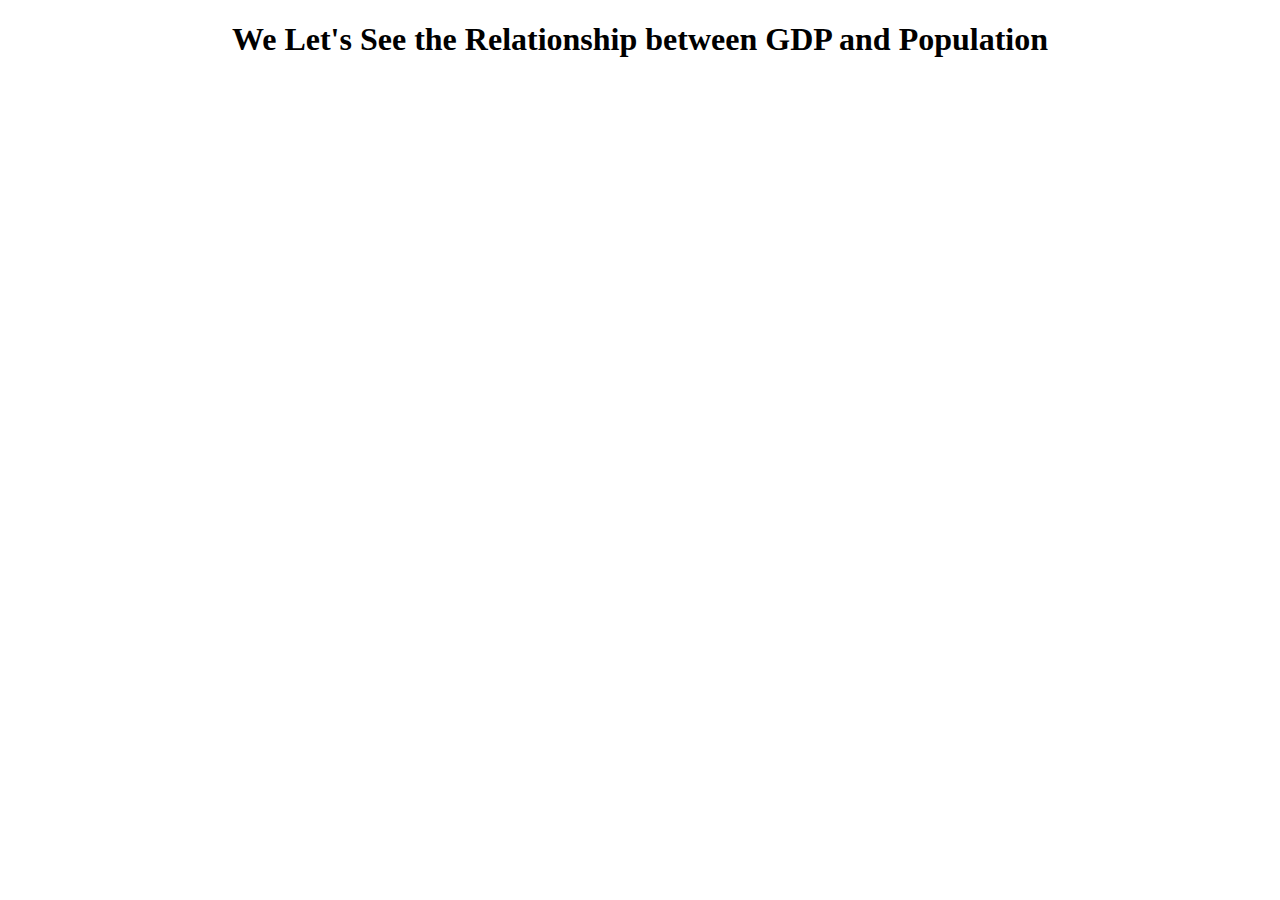
<file: final_pre.html>
<!DOCTYPE html>
<html>
  <head>
    <meta charset="utf-8">
    <title>Force-Directed Map: GDP and Population</title>
    <script type="text/javascript" src="d3.js"></script>
    <style type="text/css">
.axis path,.axis line {
         fill: none;
         stroke: black;
         shape-rendering: crispEdges;
}
.axis text {
         font-family: sans-serif;
         font-size: 9px;
}
#Ave_xaxis text{

    display:none;

}

#province {

      font-size:18px;
}

path {
  fill: #aaa;
  fill-opacity: .8;
  stroke: #fff;
  stroke-width: 1.5px;
}

line {
  stroke: Crimson;
}


.point {
  font-size: 10px ;
  font-family: Verdana;
  fill:#000000;
}


h1{
  text-align: center;
}

.sub_chart{

  background-color: black;
}

</style>
  </head>
  
<body>
<h1>We Let's See the Relationship between GDP and Population</h1>  

<script type="text/javascript">


var width = 1280,
    height = 2000;

var axismark_ave=0;
var axismark_total=0;
var axismark_ave_new=0;

var sub_width=350;
    sub_height=250;

var colors = d3.scale.category20();

var projection = d3.geo.azimuthal()
.mode("equidistant")
.origin([105, 35])
.scale(900)
.translate([500, 400]);
// .rotate([-20,0])
// .clipAngle(180 - 1e-4);

var path = d3.geo.path().projection(projection);
var force = d3.layout.force().size([width, height]);
    

var svg = d3.select("body").append("svg")
    .attr("width", width)
    .attr("height", height)
    .style("margin-top","-50px");

var sub_svg_Total = svg.append("svg")
    .attr("class","sub_chart")
    .attr("width", sub_width+50)
    .attr("height", sub_height)
    .attr("x",850)
    .attr("y",100)
    .attr("display","none");;

var sub_svg_Ave= svg.append("svg")
    .attr("class","sub_chart")
    .attr("width", sub_width+50)
    .attr("height", sub_height)
    .attr("x",850)
    .attr("y",400)
    .attr("display","none");

var sub_svg_Ave_new= svg.append("svg")
    .attr("class","sub_chart")
    .attr("width", sub_width+50)
    .attr("height", sub_height+50)
    .attr("x",850)
    .attr("y",400)
    .attr("display","none");


/*sub_svg_Total.append("rect")
        .attr("x",0)
        .attr("y",0)
        .attr("width", sub_width)
        .attr("height", sub_height);

    sub_svg_Ave.append("rect")
        .attr("x",0)
        .attr("y",0)
        .attr("width", sub_width)
        .attr("height", sub_height);*/

d3.json("china.json", function(states) {
  var nodes = [],
      links = [];




  states.features.forEach(function(d, i) {
    if (d.id == "92" || d.id == "95" || d.id == "72") return;
    var centroid = path.centroid(d);
    centroid.x = centroid[0];
    centroid.y = centroid[1];
    centroid.feature = d;
    nodes.push(centroid);
  });

  d3.geom.delaunay(nodes).forEach(function(d) {
    links.push(edge(d[0], d[1]));
    links.push(edge(d[1], d[2]));
    links.push(edge(d[2], d[0]));
  });

  force.gravity(0)
       .charge(0)
       .nodes(nodes)
       .links(links)
       .linkDistance(function(d) { return d.distance; })
       .start();

  var link = svg.selectAll("line")
      .data(links)
      .enter().append("line")
      .attr("x1", function(d) { return d.source.x; })
      .attr("y1", function(d) { return d.source.y; })
      .attr("x2", function(d) { return d.target.x; })
      .attr("y2", function(d) { return d.target.y; })
      .attr("opacity","0.5");

  var node = svg.selectAll("g")
      .data(nodes)
      .enter().append("g")
      .attr("transform", function(d) { return "translate(" + -d.x + "," + -d.y + ")"; })
      .call(force.drag)
      .append("path")
      .attr("transform", function(d) { return "translate(" + d.x + "," + d.y + ")"; })
      .attr("d", function(d) { return path(d.feature); })
      .style("fill", function(d,i) {
          value1=255-d.feature.properties.Ave_GDP/52822*255;
          value2=value1+20;
          //value2=d.feature.properties.Ave_GDP%255;
          return "rgb(220, "+Math.round(value2)+", "+Math.round(value1)+")";
        })

      .on("mouseover",function(d){

         // console.log(d.feature.id);

          d3.select(this).style("fill","grey");

          d3.selectAll(".sub_chart").attr("display","block");

          sub_Total(d.feature.id);

         // sub_Ave(d.feature.id);

          sub_Ave_new(d.feature.id);

      })
      .on("mouseout",function(d,i){

           d3.select(this).style("fill", function(d,i) {
          value1=255-d.feature.properties.Ave_GDP/52822*255;
          value2=value1+20;
          //value2=d.feature.properties.Ave_GDP%255;
          return "rgb(220, "+Math.round(value2)+", "+Math.round(value1)+")";

            d3.selectAll(".Back_mark")
                    .transition()
                    //.duration(300)
                    .attr("opacity","0");

        })

        //  d3.selectAll(".sub_chart").attr("display","none");

      });
      //.attr("class","point");

  var nodes_text = svg.selectAll(".point")  
                    .data(nodes)  
                    .enter()  
                    .append("text")
                    .attr("class","point")  
                    .attr("dx",function(d) { return d.x ; })  
                    .attr("dy",function(d) { return d.y ; })  
                    .style("text-anchor", "middle")
                    .text(function(d){  
                         return d.feature.properties.english_name;  
                    })
                    .attr("pointer-events","none"); 


  force.on("tick", function() {
    link.attr("x1", function(d) { return d.source.x; })
        .attr("y1", function(d) { return d.source.y; })
        .attr("x2", function(d) { return d.target.x; })
        .attr("y2", function(d) { return d.target.y; });
  
    node.attr("transform", function(d) {
      return "translate(" + d.x + "," + d.y + ")";})


    nodes_text.attr("dx",function(d){ return d.x })
        .attr("dy",function(d){ return d.y }); 
  })
    

});


function edge(a, b) {
  var dx = a[0] - b[0], dy = a[1] - b[1];
  return {
    source: a,
    target: b,
    distance: Math.sqrt(dx * dx + dy * dy)
  };
}

function sub_Total(id){



      var top_padding=20;
      var left_padding=20;


      var xScale=d3.scale.ordinal()
                  .domain(d3.range(9))
                  .rangeRoundBands([sub_width,left_padding*2],0.05);

      var yScale=d3.scale.linear()
                  .domain([0,63000])
                  .range([0,sub_height-top_padding*2]);

      var yScale2=d3.scale.linear()
                  .domain([0,63000])
                  .range([sub_height-top_padding*2,0]);

       var yScale_right=d3.scale.linear()
                  .domain([0,11000])
                  .range([0,sub_height-top_padding*2]);

      var yScale_right2=d3.scale.linear()
                  .domain([0,11000])
                  .range([sub_height-top_padding*2,0]);




      if(axismark_total==0){
        
        axismark_total=1;

      var xAxis = d3.svg.axis();

          xAxis.scale(xScale).orient("bottom").ticks(5).tickValues([2012,2011,2010,2009,2008,2007,2006,2005,2004]);

          sub_svg_Total.append("g")
          .attr("class","axis")
          .attr("id","xaxis")
          .call(xAxis)
          .attr("transform", "translate(0," + (sub_height-top_padding) + ")");

      var yAxis = d3.svg.axis();

          yAxis.scale(yScale2).orient("left").ticks(5);
          
          sub_svg_Total.append("g")
                          .attr("class","axis")
                          .attr("id","yaxis")
                          .call(yAxis)
                          .attr("transform", "translate(" + left_padding*2 + "," + top_padding + ")");


      var yAxis_right = d3.svg.axis();

          yAxis_right.scale(yScale_right2).orient("right").ticks(5);
          
          sub_svg_Total.append("g")
                          .attr("class","axis")
                          .attr("id","yaxis")
                          .call(yAxis_right)
                          .attr("transform", "translate(" + sub_width +" ," + top_padding + ")")
                          .attr("fill","red");

      var formatAsPercentage = d3.format(".1");
      
      xAxis.tickFormat(formatAsPercentage);

          sub_svg_Total.append("text")
                      .attr("x",55)
                      .attr("y",13)
                      .text("Population and GDP in Previous 9 Years")
                      .attr("font-family", "Georgia");

       var  province=sub_svg_Total.append("text")
                      .attr("x",180)
                      .attr("y",30)
                      .style("text-anchor", "middle")
                      .text("")
                      .attr("id","province")
                      .attr("font-family", "Georgia");

                var  ymark=sub_svg_Total.append("text")
                      .attr("dx",-150)
                      .attr("dy",50)
                      .attr("transform", "rotate(-90)")
                      .text("GDP/0.1Billion Yuan")
                      .attr("font-size","10px");

                var  ymark_right=sub_svg_Total.append("text")
                      .text("Population/10 Thousand")
                      .attr("dx",-150)
                      .attr("dy",394)
                      .attr("transform", "rotate(-90)")
                      .attr("font-size","10px");



    }

       d3.json("Total_GDP.json", function(dataset) {
                //console.log(id);
                //console.log(dataset);
                //console.log(dataset.filter(function(d){return d.id==id})[0].history);

               var data=[0,0,0,0,0,0,0,0,0];
              
              var bars=sub_svg_Total.selectAll(".Total_rect")
                  .data(data)
                  .enter()
                  .append("rect")
                  .attr("class","Total_rect");

              var texts=sub_svg_Total.selectAll(".Total_mark")
                  .data(data)
                  .enter()
                  .append("text")
                  .attr("class","Total_mark");

              d3.selectAll("#province").text(function(){return "("+dataset.filter(function(d){return d.id==id})[0].name+")";});

               data=dataset.filter(function(d){return d.id==id})[0].history;

               /* var xScale=d3.scale.ordinal()
                  .domain(d3.range(data.length))
                  .rangeRoundBands([0,sub_width],0.05);

                 var yScale=d3.scale.linear()
                  .domain([0,d3.max(data,function(d){return d;})])
                  .range([0,sub_height-top_padding]);*/


              sub_svg_Total.selectAll(".Total_rect")
                  .data(data)
                  .transition()
                  .duration(500)
                  .delay(function(d,i){return i/ dataset.length *1000;})
                  .ease("linear")
                  .attr("x",function(d,i){
                    return(xScale(i));
                    })
                  .attr("y",function(d){
                    return sub_height-yScale(d)-top_padding-1;
                  })
                  .attr("width",xScale.rangeBand())
                  .attr("height",function(d){
                    return yScale(d);
                  })
                  .style("fill",function(d){return colors(d)});


              sub_svg_Total.selectAll(".Total_mark")
                  .data(data)
                  .transition()
                  .duration(500)
                  .delay(function(d,i){return i/ dataset.length *1000;})
                  .ease("linear")
                 .text(function(d){return d;})
                 .attr("x", function(d,i){return xScale(i)+15;})
                 .attr("y", function(d){return sub_height-yScale(d)-top_padding+8; })
                 .attr("font-family", "sans-serif")
                 .attr("font-size", "8px")
                 .attr("fill", "black")
                 .attr("text-anchor", "middle");
      });
             d3.json("Total_population.json",function(dataset){

              var data1=[0];

               //console.log(dataset.filter(function(d){return d.id==id})[0].history);
               data=dataset.filter(function(d){return d.id==id})[0].history;

                var line = d3.svg.line()
                  .interpolate("basis")
                  .x(function(d,i){return xScale(i)+xScale.rangeBand()/2;})
                  .y(function(d){return sub_height-yScale_right(d)-top_padding;});



        //           //添加系列的小圆点
                  sub_svg_Total.selectAll("circle")
                  .data(data)
                  .enter()
                  .append("circle");


              sub_svg_Total.selectAll(".path_popultation")
                    .data(data1)
                    .enter()
                    .append("path")
                    .attr("class","path_popultation");

              sub_svg_Total.selectAll(".path_popultation")
                    .transition()
                    .duration(300)
                    .attr("d", line(data))
                    .style("fill","none")
                    .style("stroke-width",1)
                    .style("stroke","#F00")
                    .style("stroke-opacity",1)
                    .attr("z-index","5");



                  //添加系列的小圆点
              sub_svg_Total.selectAll("circle")
                  .transition()
                  .duration(300)
                  .attr("cx", function(d,i) {
                          return xScale(i)+xScale.rangeBand()/2;
                          })
                  .attr("cy", function(d) {
                        return sub_height-yScale_right(d)-top_padding;
                        })
                  .attr("r",3)
                  .attr("fill", function(d) {
                  return "rgb( " + (d%255) + ",0, 0)";
                  })
                  .attr("z-index","5");

              var texts=sub_svg_Total.selectAll(".Total_mark_population")
                  .data(data)
                  .enter()
                  .append("text")
                  .attr("class","Total_mark_population");

              sub_svg_Total.selectAll(".Total_mark_population")
                  .data(data)
                  .transition()
                  .duration(500)
                  .delay(function(d,i){return i/ dataset.length *1000;})
                  .ease("linear")
                 .text(function(d){return d;})
                 .attr("x", function(d,i){return xScale(i)+15;})
                 .attr("y", function(d){return sub_height-yScale_right(d)-top_padding-5; })
                 .attr("font-family", "sans-serif")
                 .attr("font-size", "8px")
                 .attr("fill", "red")
                 .attr("text-anchor", "middle");


         });

}


function sub_Ave(id){



      var top_padding=20;
      var left_padding=20;


      var xScale=d3.scale.ordinal()
                  .domain(d3.range(9))
                  .rangeRoundBands([sub_width,left_padding*2],0.05);

      var yScale=d3.scale.linear()
                  .domain([0,95000])
                  .range([0,sub_height-top_padding*2]);

      var yScale2=d3.scale.linear()
                  .domain([0,95000])
                  .range([sub_height-top_padding*2,0]);



      if(axismark_ave==0){
        
        axismark_ave=1;

      var xAxis = d3.svg.axis();

          xAxis.scale(xScale).orient("bottom").ticks(5).tickValues([2012,2011,2010,2009,2008,2007,2006,2005,2004]);

          sub_svg_Ave.append("g")
          .attr("class","axis")
          .attr("id","xaxis")
          .call(xAxis)
          .attr("transform", "translate(0," + (sub_height-top_padding) + ")");

      var yAxis = d3.svg.axis();

          yAxis.scale(yScale2).orient("left").ticks(5);
          
          sub_svg_Ave.append("g")
                          .attr("class","axis")
                          .attr("id","yaxis")
                          .call(yAxis)
                          .attr("transform", "translate(" + left_padding*2 + "," + top_padding + ")");

      var formatAsPercentage = d3.format(".1");
      
      xAxis.tickFormat(formatAsPercentage);

          sub_svg_Ave.append("text")
                      .attr("x",80)
                      .attr("y",13)
                      .text("GDP per capita in Previous 9 Years");

       var  province=sub_svg_Ave.append("text")
                      .attr("x",50)
                      .attr("y",30)
                      .text("")
                      .attr("id","province")
                      .attr("font-family", "Georgia");


        var  ymark=sub_svg_Ave.append("text")
                      .text(" GDP per capita / Yuan per person")
                       .attr("dx",-200)
                      .attr("dy",50)
                      .attr("transform", "rotate(-90)")
                      .attr("font-size","10px");

    }

       d3.json("Ave_GDP.json", function(dataset) {
                //console.log(id);
               // console.log(dataset);
                //console.log(dataset.filter(function(d){return d.id==id})[0].history);

               var data=[0,0,0,0,0,0,0,0,0];
              
              var bars=sub_svg_Ave.selectAll(".Ave_rect")
                  .data(data)
                  .enter()
                  .append("rect")
                  .attr("class","Ave_rect");

              var texts=sub_svg_Ave.selectAll(".Ave_mark")
                  .data(data)
                  .enter()
                  .append("text")
                  .attr("class","Ave_mark");

              d3.selectAll("#province").text(function(){return "("+dataset.filter(function(d){return d.id==id})[0].name+")";});

               data=dataset.filter(function(d){return d.id==id})[0].history;

               /* var xScale=d3.scale.ordinal()
                  .domain(d3.range(data.length))
                  .rangeRoundBands([0,sub_width],0.05);

                 var yScale=d3.scale.linear()
                  .domain([0,d3.max(data,function(d){return d;})])
                  .range([0,sub_height-top_padding]);*/


              sub_svg_Ave.selectAll(".Ave_rect")
                  .data(data)
                  .transition()
                  .duration(500)
                  .delay(function(d,i){return i/ dataset.length *1000;})
                  .ease("linear")
                  .attr("x",function(d,i){
                    return(xScale(i));
                    })
                  .attr("y",function(d){
                    return sub_height-yScale(d)-top_padding-1;
                  })
                  .attr("width",xScale.rangeBand())
                  .attr("height",function(d){
                    return yScale(d);
                  })
                  .style("fill",function(d){return colors(d)});


              sub_svg_Ave.selectAll(".Ave_mark")
                  .data(data)
                  .transition()
                  .duration(500)
                  .delay(function(d,i){return i/ dataset.length *1000;})
                  .ease("linear")
                 .text(function(d){return d;})
                 .attr("x", function(d,i){return xScale(i)+15;})
                 .attr("y", function(d){return sub_height-yScale(d)-top_padding-5; })
                 .attr("font-family", "sans-serif")
                 .attr("font-size", "8px")
                 .attr("fill", "black")
                 .attr("text-anchor", "middle");
     



   });
}

function sub_Ave_new(id){



      var top_padding=20;
      var left_padding=20;


      var xScale=d3.scale.ordinal()
                  .domain(d3.range(31))
                  .rangeRoundBands([sub_width,left_padding*2],0.05);

      var yScale=d3.scale.linear()
                  .domain([0,95000])
                  .range([0,sub_height-top_padding*2]);

      var yScale2=d3.scale.linear()
                  .domain([0,95000])
                  .range([sub_height-top_padding*2,0]);



      if(axismark_ave_new==0){
        
        axismark_ave_new=1;

      var xAxis = d3.svg.axis();

          xAxis.scale(xScale).orient("bottom").ticks(5);

          sub_svg_Ave_new.append("g")
          .attr("class","axis")
          .attr("id","Ave_xaxis")
          .call(xAxis)
          .attr("transform", "translate(0," + (sub_height-top_padding) + ")");

      var yAxis = d3.svg.axis();

          yAxis.scale(yScale2).orient("left").ticks(5);
          
          sub_svg_Ave_new.append("g")
                          .attr("class","axis")
                          .attr("id","yaxis")
                          .call(yAxis)
                          .attr("transform", "translate(" + left_padding*2 + "," + top_padding + ")");

      var formatAsPercentage = d3.format(".1");
      
      xAxis.tickFormat(formatAsPercentage);

          sub_svg_Ave_new.append("text")
                      .attr("x",80)
                      .attr("y",13)
                      .text("GDP per capita in Previous 9 Years");

       var  province=sub_svg_Ave.append("text")
                      .attr("x",150)
                      .attr("y",30)
                      .text("")
                      .attr("id","province")
                      .attr("font-family", "Georgia");


        var  ymark=sub_svg_Ave_new.append("text")
                      .attr("dx",-200)
                      .attr("dy",50)
                       .attr("transform", "rotate(-90)")
                      .text(" GDP per capita / Yuan per person")
                      .attr("font-size","10px");

         var legend=[2012,2011,2010,2009,2008,2007,2006,2005,2004];

               sub_svg_Ave_new.selectAll(".legend")
                    .data(legend.sort(d3.ascending))
                    .enter()
                    .append("circle")
                    .attr("cy",function(d,i){
                      return 80+i*12})
                    // .data(function(d,i){return i})
                    .attr("cx",350)
                    .attr("r",4)
                    .attr("class",".legend")
                    .attr("fill",function(d,i){return colors(i)});

              sub_svg_Ave_new.selectAll(".legend_word")
                    .data(legend.sort(d3.descending))
                    .enter()
                    .append("text")
                    .attr("y",function(d,i){
                      return 80+i*12+2})
                    // .data(function(d,i){return i})
                    .attr("x",354)
                    .attr("class",".legend_word")
                    .attr("font-size",9)
                    .text(function(d){return d});

    }

       d3.json("Ave_GDP.json", function(dataset) {
                //console.log(id);
              // dataset.forEach(function(d){console.log(d);});
                //console.log(dataset);
                
              
              var group=sub_svg_Ave_new.selectAll(".Ave_rect")
                  .data(dataset)
                  .enter()
                  .append("g")
                  .attr("class","Ave_rect")
                  .attr("id",function(d,i){return d.id})
                  .attr("transform", function(d,i) { return "translate(" + (xScale(i)+5) + ",0)"; });



               group.selectAll(".Ave_xmark")
                    .data(function(d){return d.name})
                    .enter()
                    .append("text")
                    .attr("y",function(d,i){return i*7+243})
                    .attr("x",-3) 
                    .attr("class","Ave_xmark")
                    .attr("font-size","8")
                    .text(function(d,i){return d});
                
                sub_svg_Ave_new.selectAll(".Back_mark")
                    .data(dataset)
                    .enter()
                    .append("rect")
                    .attr("y",top_padding-1)
                    .attr("x",function(d,i){return xScale(i);}) 
                    .attr("width",xScale.rangeBand())
                    .attr("height",sub_height-top_padding*2)
                    .attr("check",function(d){return d.id})
                    .attr("class","Back_mark")
                    .attr("fill","grey")
                    .attr("z-index","0")
                    .attr("opacity","0");

                sub_svg_Ave_new.selectAll(".Back_mark")
                    .transition()
                    .duration(300)
                    .attr("opacity",function(d){ 
                      if(d.id==id) return 0.5;
                       else return 0});



                group.selectAll(".dot_ave")
                    .data(function(d,i){return d.history})
                    .enter()
                    .append("circle")
                    .attr("cy",function(d){
                      return sub_height-yScale(d)-top_padding;

                      })
                    // .data(function(d,i){return i})
                    .attr("cx",0)
                    .attr("r",3)
                    .attr("class","dot_ave")
                    //.attr("check",function(d,i) {return d +","+i})
                    .attr("fill",function(d,i){return colors(i)});
              


               


   });
}

    </script>
  </body>
</html>
</file>
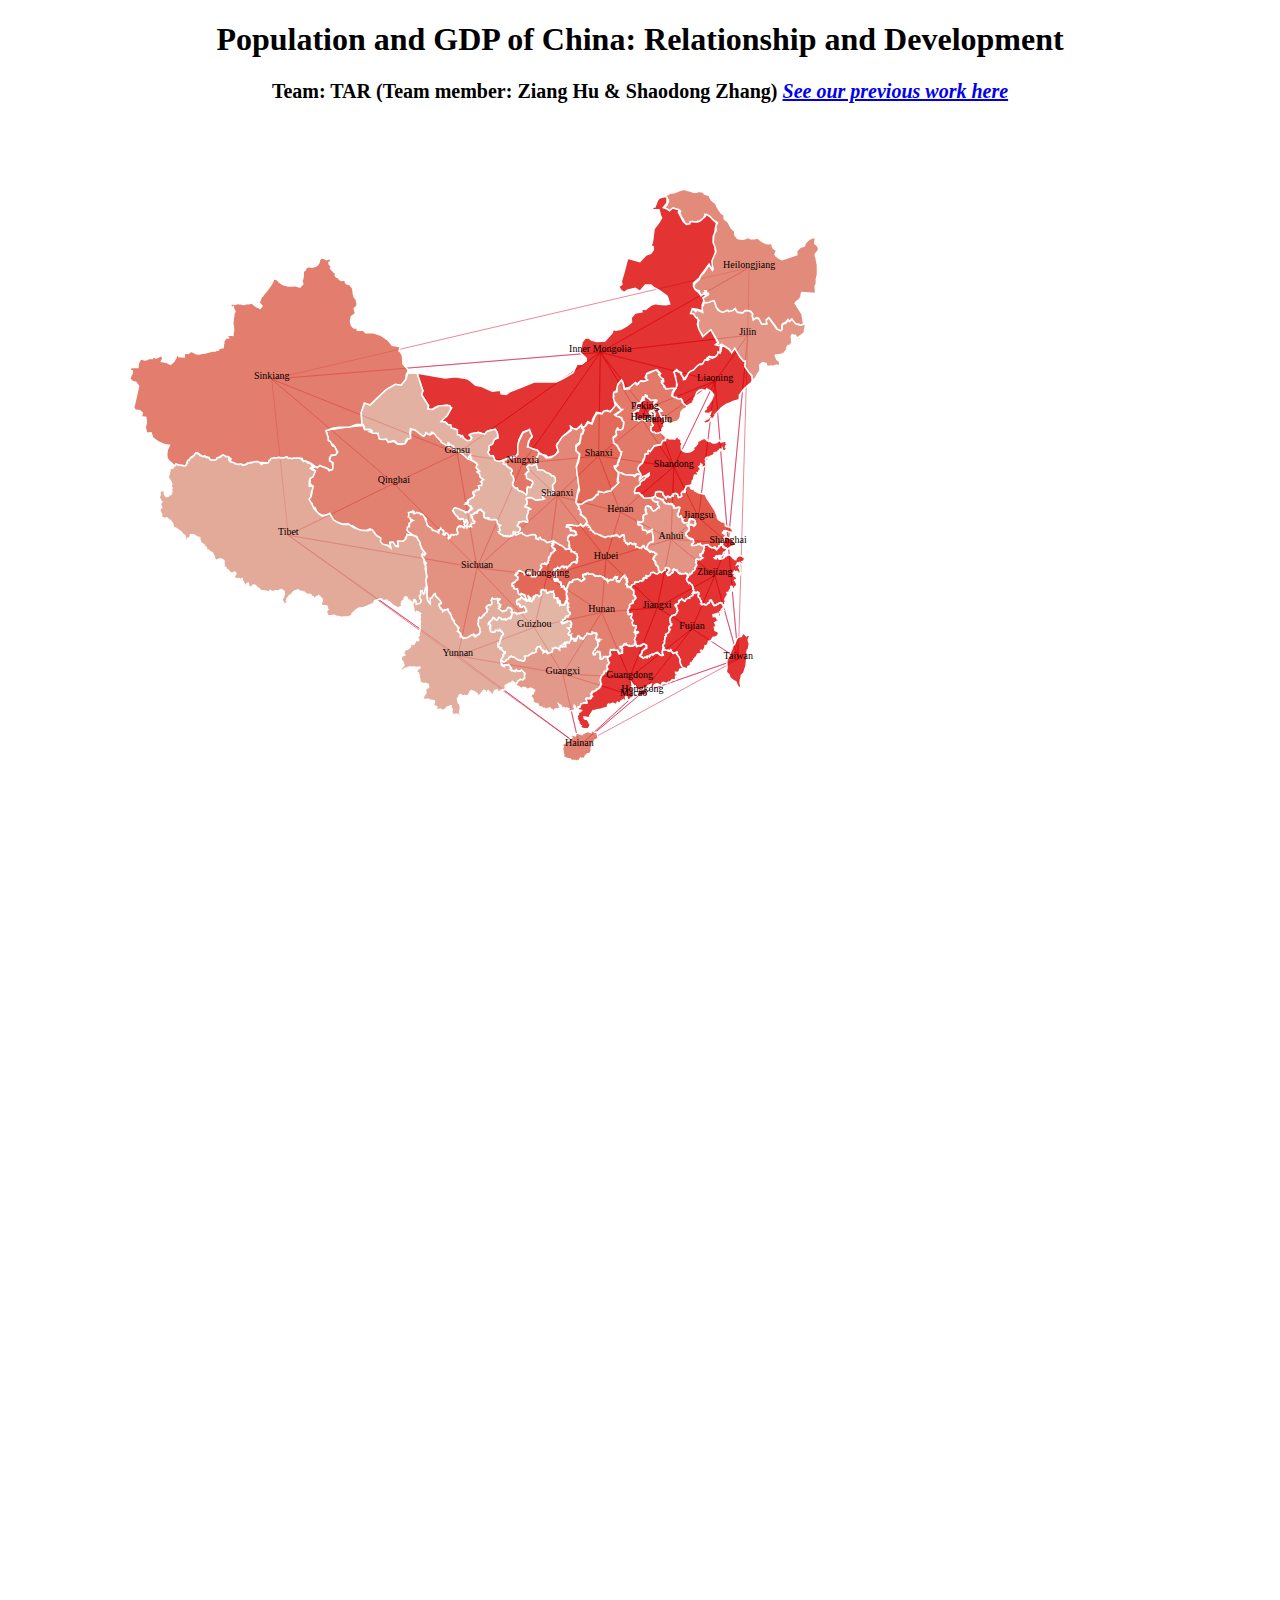
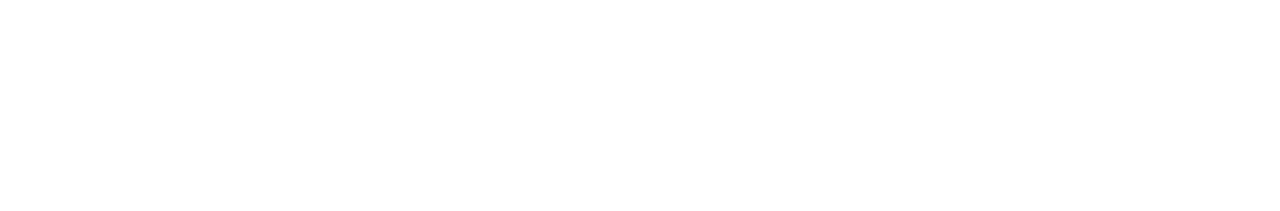
<file: index1.html>
<!DOCTYPE html>
<html>
  <head>
    <meta charset="utf-8">
    <title>Force-Directed Map: GDP and Population</title>
    <script type="text/javascript" src="d3.v2.js"></script>
    <style type="text/css">
.axis path,.axis line {
         fill: none;
         stroke: black;
         shape-rendering: crispEdges;
}
.axis text {
         font-family: sans-serif;
         font-size: 9px;
}
#Ave_xaxis text{

    display:none;

}

#province {

      font-size:18px;
}

path {
  fill: #aaa;
  fill-opacity: .8;
  stroke: #fff;
  stroke-width: 1.5px;
}

line {
  stroke: Crimson;
}


.point {
  font-size: 10px ;
  font-family: Verdana;
  fill:#000000;
}


h1, h2{
  text-align: center;
  font-family: Garamond;
}

h2{
  font-size: 20px;
}

.sub_chart{

  background-color: black;
}

</style>
  </head>
  
<body>
<h1>Population and GDP of China: Relationship and Development</h1> 
<h2>Team: TAR (Team member: Ziang Hu & Shaodong Zhang)   <a href="http://groupproject-zsdhza.github.io/previous_work.html"><em>   See our previous work here</em></a>
</h2>


<script type="text/javascript">


var width = 1400,
    height = 1700;

var axismark_ave=0;
var axismark_total=0;
var axismark_ave_new=0;

var sub_width=350;
    sub_height=250;

var colors = d3.scale.category20();

var projection = d3.geo.azimuthal()
.mode("equidistant")
.origin([105, 35])
.scale(900)
.translate([500, 400]);
// .rotate([-20,0])
// .clipAngle(180 - 1e-4);

var path = d3.geo.path().projection(projection);
var force = d3.layout.force().size([width, height]);
    

var svg = d3.select("body").append("svg")
    .attr("width", width)
    .attr("height", height)
    .style("margin-top","-20px");

var sub_svg_Total = svg.append("svg")
    .attr("class","sub_chart")
    .attr("width", sub_width+50)
    .attr("height", sub_height)
    .attr("x",900)
    .attr("y",100)
    .attr("display","none");;

var sub_svg_Ave= svg.append("svg")
    .attr("class","sub_chart")
    .attr("width", sub_width+50)
    .attr("height", sub_height)
    .attr("x",900)
    .attr("y",400)
    .attr("display","none");

var sub_svg_Ave_new= svg.append("svg")
    .attr("class","sub_chart")
    .attr("width", sub_width+1000)
    .attr("height", sub_height+500)
    .attr("x",50)
    .attr("y",700)
    .attr("display","none");


/*sub_svg_Total.append("rect")
        .attr("x",0)
        .attr("y",0)
        .attr("width", sub_width)
        .attr("height", sub_height);

    sub_svg_Ave.append("rect")
        .attr("x",0)
        .attr("y",0)
        .attr("width", sub_width)
        .attr("height", sub_height);*/

d3.json("china.json", function(states) {
  var nodes = [],
      links = [];




  states.features.forEach(function(d, i) {
    if (d.id == "92" || d.id == "95" || d.id == "72") return;
    var centroid = path.centroid(d);
    centroid.x = centroid[0];
    centroid.y = centroid[1];
    centroid.feature = d;
    nodes.push(centroid);
  });

  d3.geom.delaunay(nodes).forEach(function(d) {
    links.push(edge(d[0], d[1]));
    links.push(edge(d[1], d[2]));
    links.push(edge(d[2], d[0]));
  });

  force.gravity(0)
       .charge(0)
       .nodes(nodes)
       .links(links)
       .linkDistance(function(d) { return d.distance; })
       .start();

  var link = svg.selectAll("line")
      .data(links)
      .enter().append("line")
      .attr("x1", function(d) { return d.source.x; })
      .attr("y1", function(d) { return d.source.y; })
      .attr("x2", function(d) { return d.target.x; })
      .attr("y2", function(d) { return d.target.y; })
      .attr("opacity","0.5");

  var node = svg.selectAll("g")
      .data(nodes)
      .enter().append("g")
      .attr("transform", function(d) { return "translate(" + -d.x + "," + -d.y + ")"; })
      .call(force.drag)
      .append("path")
      .attr("transform", function(d) { return "translate(" + d.x + "," + d.y + ")"; })
      .attr("d", function(d) { return path(d.feature); })
      .style("fill", function(d,i) {
          value1=255-d.feature.properties.Ave_GDP/52822*255;
          value2=value1+20;
          //value2=d.feature.properties.Ave_GDP%255;
          return "rgb(220, "+Math.round(value2)+", "+Math.round(value1)+")";
        })

      .on("mouseover",function(d){

         // console.log(d.feature.id);

          d3.select(this).style("fill","grey");

          d3.selectAll(".sub_chart").attr("display","block");

          sub_Total(d.feature.id);

          sub_Ave(d.feature.id);

          sub_Ave_new(d.feature.id);


      })
      .on("mouseout",function(d,i){

           d3.select(this).style("fill", function(d,i) {
          value1=255-d.feature.properties.Ave_GDP/52822*255;
          value2=value1+20;
          //value2=d.feature.properties.Ave_GDP%255;
          return "rgb(220, "+Math.round(value2)+", "+Math.round(value1)+")";
        })

        //  d3.selectAll(".sub_chart").attr("display","none");

      });
      //.attr("class","point");

  var nodes_text = svg.selectAll(".point")  
                    .data(nodes)  
                    .enter()  
                    .append("text")
                    .attr("class","point")  
                    .attr("dx",function(d) { return d.x ; })  
                    .attr("dy",function(d) { return d.y ; })  
                    .style("text-anchor", "middle")
                    .text(function(d){  
                         return d.feature.properties.english_name;  
                    })
                    .attr("pointer-events","none"); 


  force.on("tick", function() {
    link.attr("x1", function(d) { return d.source.x; })
        .attr("y1", function(d) { return d.source.y; })
        .attr("x2", function(d) { return d.target.x; })
        .attr("y2", function(d) { return d.target.y; });
  
    node.attr("transform", function(d) {
      return "translate(" + d.x + "," + d.y + ")";})


    nodes_text.attr("dx",function(d){ return d.x })
        .attr("dy",function(d){ return d.y }); 
  })
    

});


function edge(a, b) {
  var dx = a[0] - b[0], dy = a[1] - b[1];
  return {
    source: a,
    target: b,
    distance: Math.sqrt(dx * dx + dy * dy)
  };
}

function sub_Total(id){



      var top_padding=20;
      var left_padding=20;


      var xScale=d3.scale.ordinal()
                  .domain(d3.range(9))
                  .rangeRoundBands([sub_width,left_padding*2],0.05);

      var yScale=d3.scale.linear()
                  .domain([0,63000])
                  .range([0,sub_height-top_padding*2]);

      var yScale2=d3.scale.linear()
                  .domain([0,63000])
                  .range([sub_height-top_padding*2,0]);

       var yScale_right=d3.scale.linear()
                  .domain([0,11000])
                  .range([0,sub_height-top_padding*2]);

      var yScale_right2=d3.scale.linear()
                  .domain([0,11000])
                  .range([sub_height-top_padding*2,0]);




      if(axismark_total==0){
        
        axismark_total=1;

      var xAxis = d3.svg.axis();

          xAxis.scale(xScale).orient("bottom").ticks(5).tickValues([2012,2011,2010,2009,2008,2007,2006,2005,2004]);

          sub_svg_Total.append("g")
          .attr("class","axis")
          .attr("id","xaxis")
          .call(xAxis)
          .attr("transform", "translate(0," + (sub_height-top_padding) + ")");

      var yAxis = d3.svg.axis();

          yAxis.scale(yScale2).orient("left").ticks(5);
          
          sub_svg_Total.append("g")
                          .attr("class","axis")
                          .attr("id","yaxis")
                          .call(yAxis)
                          .attr("transform", "translate(" + left_padding*2 + "," + top_padding + ")");


      var yAxis_right = d3.svg.axis();

          yAxis_right.scale(yScale_right2).orient("right").ticks(5);
          
          sub_svg_Total.append("g")
                          .attr("class","axis")
                          .attr("id","yaxis")
                          .call(yAxis_right)
                          .attr("transform", "translate(" + sub_width +" ," + top_padding + ")")
                          .attr("fill","red");

      var formatAsPercentage = d3.format(".1");
      
      xAxis.tickFormat(formatAsPercentage);

          sub_svg_Total.append("text")
                      .attr("x",55)
                      .attr("y",13)
                      .text("Population and GDP in Previous 9 Years")
                      .style("font-family", "Georgia");

       var  province=sub_svg_Total.append("text")
                      .attr("x",195)
                      .attr("y",30)
                      .style("text-anchor", "middle")
                      .text("")
                      .attr("id","province")
                      .attr("font-family", "Georgia");

                var  ymark=sub_svg_Total.append("text")
                      .attr("dx",-150)
                      .attr("dy",50)
                      .attr("transform", "rotate(-90)")
                      .text("GDP/0.1Billion Yuan")
                      .attr("font-size","10px");

                var  ymark_right=sub_svg_Total.append("text")
                      .text("Population/10 Thousand")
                      .attr("dx",-150)
                      .attr("dy",394)
                      .attr("transform", "rotate(-90)")
                      .attr("font-size","10px");



    }

       d3.json("Total_GDP.json", function(dataset) {
                //console.log(id);
                //console.log(dataset);
                //console.log(dataset.filter(function(d){return d.id==id})[0].history);

               var data=[0,0,0,0,0,0,0,0,0];
              
              var bars=sub_svg_Total.selectAll(".Total_rect")
                  .data(data)
                  .enter()
                  .append("rect")
                  .attr("class","Total_rect");

              var texts=sub_svg_Total.selectAll(".Total_mark")
                  .data(data)
                  .enter()
                  .append("text")
                  .attr("class","Total_mark");

              d3.selectAll("#province").text(function(){return "("+dataset.filter(function(d){return d.id==id})[0].name+")";});

               data=dataset.filter(function(d){return d.id==id})[0].history;

               /* var xScale=d3.scale.ordinal()
                  .domain(d3.range(data.length))
                  .rangeRoundBands([0,sub_width],0.05);

                 var yScale=d3.scale.linear()
                  .domain([0,d3.max(data,function(d){return d;})])
                  .range([0,sub_height-top_padding]);*/


              sub_svg_Total.selectAll(".Total_rect")
                  .data(data)
                  .transition()
                  .duration(500)
                  .delay(function(d,i){return i/ dataset.length *1000;})
                  .ease("linear")
                  .attr("x",function(d,i){
                    return(xScale(i));
                    })
                  .attr("y",function(d){
                    return sub_height-yScale(d)-top_padding-1;
                  })
                  .attr("width",xScale.rangeBand())
                  .attr("height",function(d){
                    return yScale(d);
                  })
                  .style("fill",function(d,i){return colors(i)});


              sub_svg_Total.selectAll(".Total_mark")
                  .data(data)
                  .transition()
                  .duration(500)
                  .delay(function(d,i){return i/ dataset.length *1000;})
                  .ease("linear")
                 .text(function(d){return d;})
                 .attr("x", function(d,i){return xScale(i)+15;})
                 .attr("y", function(d){return sub_height-yScale(d)-top_padding+8; })
                 .attr("font-family", "sans-serif")
                 .attr("font-size", "8px")
                 .attr("fill", "black")
                 .attr("text-anchor", "middle");
      });
             d3.json("Total_population.json",function(dataset){

              var data1=[0];

               //console.log(dataset.filter(function(d){return d.id==id})[0].history);
               data=dataset.filter(function(d){return d.id==id})[0].history;

                var line = d3.svg.line()
                  .interpolate("basis")
                  .x(function(d,i){return xScale(i)+xScale.rangeBand()/2;})
                  .y(function(d){return sub_height-yScale_right(d)-top_padding;});



        //           //添加系列的小圆点
                  sub_svg_Total.selectAll("circle")
                  .data(data)
                  .enter()
                  .append("circle");


              sub_svg_Total.selectAll(".path_popultation")
                    .data(data1)
                    .enter()
                    .append("path")
                    .attr("class","path_popultation");

              sub_svg_Total.selectAll(".path_popultation")
                    .transition()
                    .duration(300)
                    .attr("d", line(data))
                    .style("fill","none")
                    .style("stroke-width",1)
                    .style("stroke","#F00")
                    .style("stroke-opacity",1)
                    .attr("z-index","5");



                  //添加系列的小圆点
              sub_svg_Total.selectAll("circle")
                  .transition()
                  .duration(300)
                  .attr("cx", function(d,i) {
                          return xScale(i)+xScale.rangeBand()/2;
                          })
                  .attr("cy", function(d) {
                        return sub_height-yScale_right(d)-top_padding;
                        })
                  .attr("r",3)
                  .attr("fill", function(d) {
                  return "rgb( " + (d%255) + ",0, 0)";
                  })
                  .attr("z-index","5");

              var texts=sub_svg_Total.selectAll(".Total_mark_population")
                  .data(data)
                  .enter()
                  .append("text")
                  .attr("class","Total_mark_population");

              sub_svg_Total.selectAll(".Total_mark_population")
                  .data(data)
                  .transition()
                  .duration(500)
                  .delay(function(d,i){return i/ dataset.length *1000;})
                  .ease("linear")
                 .text(function(d){return d;})
                 .attr("x", function(d,i){return xScale(i)+15;})
                 .attr("y", function(d){return sub_height-yScale_right(d)-top_padding-5; })
                 .attr("font-family", "sans-serif")
                 .attr("font-size", "8px")
                 .attr("fill", "red")
                 .attr("text-anchor", "middle");


         });

}


function sub_Ave(id){



      var top_padding=20;
      var left_padding=20;


      var xScale=d3.scale.ordinal()
                  .domain(d3.range(9))
                  .rangeRoundBands([sub_width,left_padding*2],0.05);

      var yScale=d3.scale.linear()
                  .domain([0,95000])
                  .range([0,sub_height-top_padding*2]);

      var yScale2=d3.scale.linear()
                  .domain([0,95000])
                  .range([sub_height-top_padding*2,0]);



      if(axismark_ave==0){
        
        axismark_ave=1;

      var xAxis = d3.svg.axis();

          xAxis.scale(xScale).orient("bottom").ticks(5).tickValues([2012,2011,2010,2009,2008,2007,2006,2005,2004]);

          sub_svg_Ave.append("g")
          .attr("class","axis")
          .attr("id","xaxis")
          .call(xAxis)
          .attr("transform", "translate(0," + (sub_height-top_padding) + ")");

      var yAxis = d3.svg.axis();

          yAxis.scale(yScale2).orient("left").ticks(5);
          
          sub_svg_Ave.append("g")
                          .attr("class","axis")
                          .attr("id","yaxis")
                          .call(yAxis)
                          .attr("transform", "translate(" + left_padding*2 + "," + top_padding + ")");

      var formatAsPercentage = d3.format(".1");
      
      xAxis.tickFormat(formatAsPercentage);

          sub_svg_Ave.append("text")
                      .attr("x",80)
                      .attr("y",13)
                      .text("GDP per Capita in Previous 9 Years")
                      .style("font-family","Georgia");

       var  province=sub_svg_Ave.append("text")
                      .attr("x",160)
                      .attr("y",30)
                      .text("")
                      .attr("id","province")
                      .style("font-family","Georgia")
                      .attr("text-align","middle");


        var  ymark=sub_svg_Ave.append("text")
                      .text(" GDP per Capita / Yuan per person")
                       .attr("dx",-200)
                      .attr("dy",50)
                      .attr("transform", "rotate(-90)")
                      .attr("font-size","10px");

    }

       d3.json("Ave_GDP.json", function(dataset) {
                //console.log(id);
               // console.log(dataset);
                //console.log(dataset.filter(function(d){return d.id==id})[0].history);

               var data=[0,0,0,0,0,0,0,0,0];
              
              var bars=sub_svg_Ave.selectAll(".Ave_rect")
                  .data(data)
                  .enter()
                  .append("rect")
                  .attr("class","Ave_rect");

              var texts=sub_svg_Ave.selectAll(".Ave_mark")
                  .data(data)
                  .enter()
                  .append("text")
                  .attr("class","Ave_mark");

              d3.selectAll("#province").text(function(){return "("+dataset.filter(function(d){return d.id==id})[0].name+")";});

               data=dataset.filter(function(d){return d.id==id})[0].history;

               /* var xScale=d3.scale.ordinal()
                  .domain(d3.range(data.length))
                  .rangeRoundBands([0,sub_width],0.05);

                 var yScale=d3.scale.linear()
                  .domain([0,d3.max(data,function(d){return d;})])
                  .range([0,sub_height-top_padding]);*/


              sub_svg_Ave.selectAll(".Ave_rect")
                  .data(data)
                  .transition()
                  .duration(500)
                  .delay(function(d,i){return i/ dataset.length *1000;})
                  .ease("linear")
                  .attr("x",function(d,i){
                    return(xScale(i));
                    })
                  .attr("y",function(d){
                    return sub_height-yScale(d)-top_padding-1;
                  })
                  .attr("width",xScale.rangeBand())
                  .attr("height",function(d){
                    return yScale(d);
                  })
                  .style("fill",function(d,i){return colors(i)});


              sub_svg_Ave.selectAll(".Ave_mark")
                  .data(data)
                  .transition()
                  .duration(500)
                  .delay(function(d,i){return i/ dataset.length *1000;})
                  .ease("linear")
                 .text(function(d){return d;})
                 .attr("x", function(d,i){return xScale(i)+15;})
                 .attr("y", function(d){return sub_height-yScale(d)-top_padding-5; })
                 .attr("font-family", "sans-serif")
                 .attr("font-size", "8px")
                 .attr("fill", "black")
                 .attr("text-anchor", "middle");
     



   });
}

function sub_Ave_new(id){



      var top_padding=20;
      var left_padding=20;


      var xScale=d3.scale.ordinal()
                  .domain(d3.range(31))
                  .rangeRoundBands([sub_width*2.5,left_padding*5],0.05);

      var yScale=d3.scale.linear()
                  .domain([0,95000])
                  .range([0,sub_height-top_padding*2]);

      var yScale2=d3.scale.linear()
                  .domain([0,95000])
                  .range([sub_height-top_padding*2,0]);



      if(axismark_ave_new==0){
        
        axismark_ave_new=1;

      var xAxis = d3.svg.axis();

          xAxis.scale(xScale).orient("bottom").ticks(5);

          sub_svg_Ave_new.append("g")
          .attr("class","axis")
          .attr("id","Ave_xaxis")
          .call(xAxis)
          .attr("transform", "translate(0," + (sub_height-top_padding) + ")");

      var yAxis = d3.svg.axis();

          yAxis.scale(yScale2).orient("left").ticks(5);
          
          sub_svg_Ave_new.append("g")
                          .attr("class","axis")
                          .attr("id","yaxis")
                          .call(yAxis)
                          .attr("transform", "translate(" + left_padding*5 + "," + top_padding + ")");

      var formatAsPercentage = d3.format(".1");
      
      xAxis.tickFormat(formatAsPercentage);

          sub_svg_Ave_new.append("text")
                      .attr("x",350)
                      .attr("y",13)
                      .text("Overview: GDP per capita in Previous 9 Years")
                       .attr("font-family", "Georgia");

        var  province=sub_svg_Ave_new.append("text")
                      .attr("x",500)
                      .attr("y",30)
                      .style("text-anchor", "middle")
                      .text("")
                      .attr("id","province")
                      .attr("font-family", "Georgia");

        var  ymark=sub_svg_Ave_new.append("text")
                      .attr("dx",-200)
                      .attr("dy",50)
                       .attr("transform", "rotate(-90)")
                      .text(" GDP per Capita / Yuan per person")
                      .attr("font-size","10px");

         var legend=[2012,2011,2010,2009,2008,2007,2006,2005,2004];

               sub_svg_Ave_new.selectAll(".legend")
                    .data(legend.sort(d3.ascending))
                    .enter()
                    .append("circle")
                    .attr("cy",function(d,i){
                      return 60+i*12})
                    // .data(function(d,i){return i})
                    .attr("cx",900)
                    .attr("r",4)
                    .attr("class",".legend")
                    .attr("fill",function(d,i){return colors(i)});

              sub_svg_Ave_new.selectAll(".legend_word")
                    .data(legend.sort(d3.descending))
                    .enter()
                    .append("text")
                    .attr("y",function(d,i){
                      return 60+i*12+2})
                    // .data(function(d,i){return i})
                    .attr("x",904)
                    .attr("class",".legend_word")
                    .attr("font-size",9)
                    .text(function(d){return d});

    }

       d3.json("Ave_GDP.json", function(dataset) {
                //console.log(id);
              // dataset.forEach(function(d){console.log(d);});
               // console.log(dataset);
                
              
              var group=sub_svg_Ave_new.selectAll(".Ave_rect")
                  .data(dataset)
                  .enter()
                  .append("g")
                  .attr("class","Ave_rect")
                  .attr("id",function(d,i){return d.id})
                  .attr("transform", function(d,i) { return "translate(" + (xScale(i)+10) + ",0)"; });

                group.selectAll(".dot_ave")
                    .data(function(d,i){return d.history})
                    .enter()
                    .append("circle")
                    .attr("cy",function(d){
                      return sub_height-yScale(d)-top_padding;

                      })
                    // .data(function(d,i){return i})
                    .attr("cx",2)
                    .attr("r",3)
                    .attr("class","dot_ave")
                    .attr("check",function(d,i) {return d +","+i})
                    .attr("fill",function(d,i){return colors(i)});

              

               group.selectAll("Ave_xmark")
                    .data(function(d){return d.name})
                    .enter()
                    .append("text")
                    .attr("y",function(d,i){return i*7+243})
                    .attr("x",0) 
                    .attr("class","Ave_xmark")
                    .attr("font-size","10")
                    .attr("text-anchor","middle")
                    .style("font-family","Times New Roman")
                    .text(function(d,i){return d});


                sub_svg_Ave_new.selectAll(".Back_mark")
                    .data(dataset)
                    .enter()
                    .append("rect")
                    .attr("y",top_padding-1)
                    .attr("x",function(d,i){return xScale(i);}) 
                    .attr("width",xScale.rangeBand())
                    .attr("height",sub_height-top_padding*2)
                    .attr("check",function(d){return d.id})
                    .attr("class","Back_mark")
                    .attr("fill","grey")
                    .attr("z-index","-1")
                    .attr("opacity","0");

                sub_svg_Ave_new.selectAll(".Back_mark")
                    .transition()
                    .duration(300)
                    .attr("opacity",function(d){ 
                      if(d.id==id) return 0.3;
                       else return 0});

                

   });
}

    </script>
  </body>
</html>
</file>
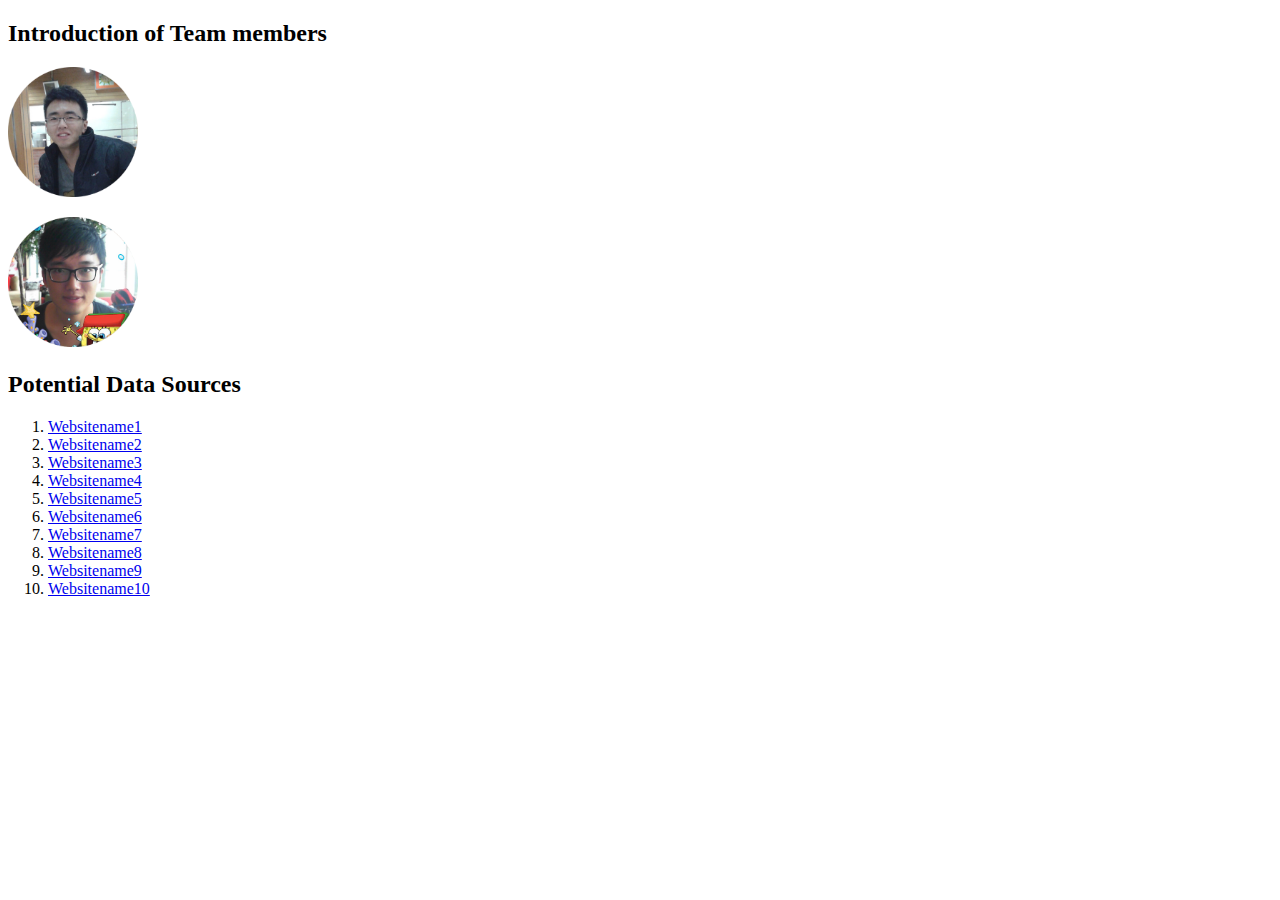
<file: Introduction&Data Source.html>
<!doctype html>
<html>
<head>
<meta charset="UTF-8">
<title>Group Website</title>
</head>

<body>
	<h2>Introduction of Team members</h2>
	<p><img src="materials/hza.png" width="130" height="130"  alt=""/></p>
	<p><img src="materials/zsd.png" width="130" height="130"  alt=""/></p>
    <h2>Potential Data Sources</h2>
    <ol>
    	<li><a href="http://www.codecademy.com/">Websitename1</a></li>
		<li><a href="http://www.codecademy.com/">Websitename2</a></li>
		<li><a href="http://www.codecademy.com/">Websitename3</a></li>
		<li><a href="http://www.codecademy.com/">Websitename4</a></li>
		<li><a href="http://www.codecademy.com/">Websitename5</a></li>
		<li><a href="http://www.codecademy.com/">Websitename6</a></li>
		<li><a href="http://www.codecademy.com/">Websitename7</a></li>
		<li><a href="http://www.codecademy.com/">Websitename8</a></li>
		<li><a href="http://www.codecademy.com/">Websitename9</a></li>
		<li><a href="http://www.codecademy.com/">Websitename10</a></li>
</html>
</file>
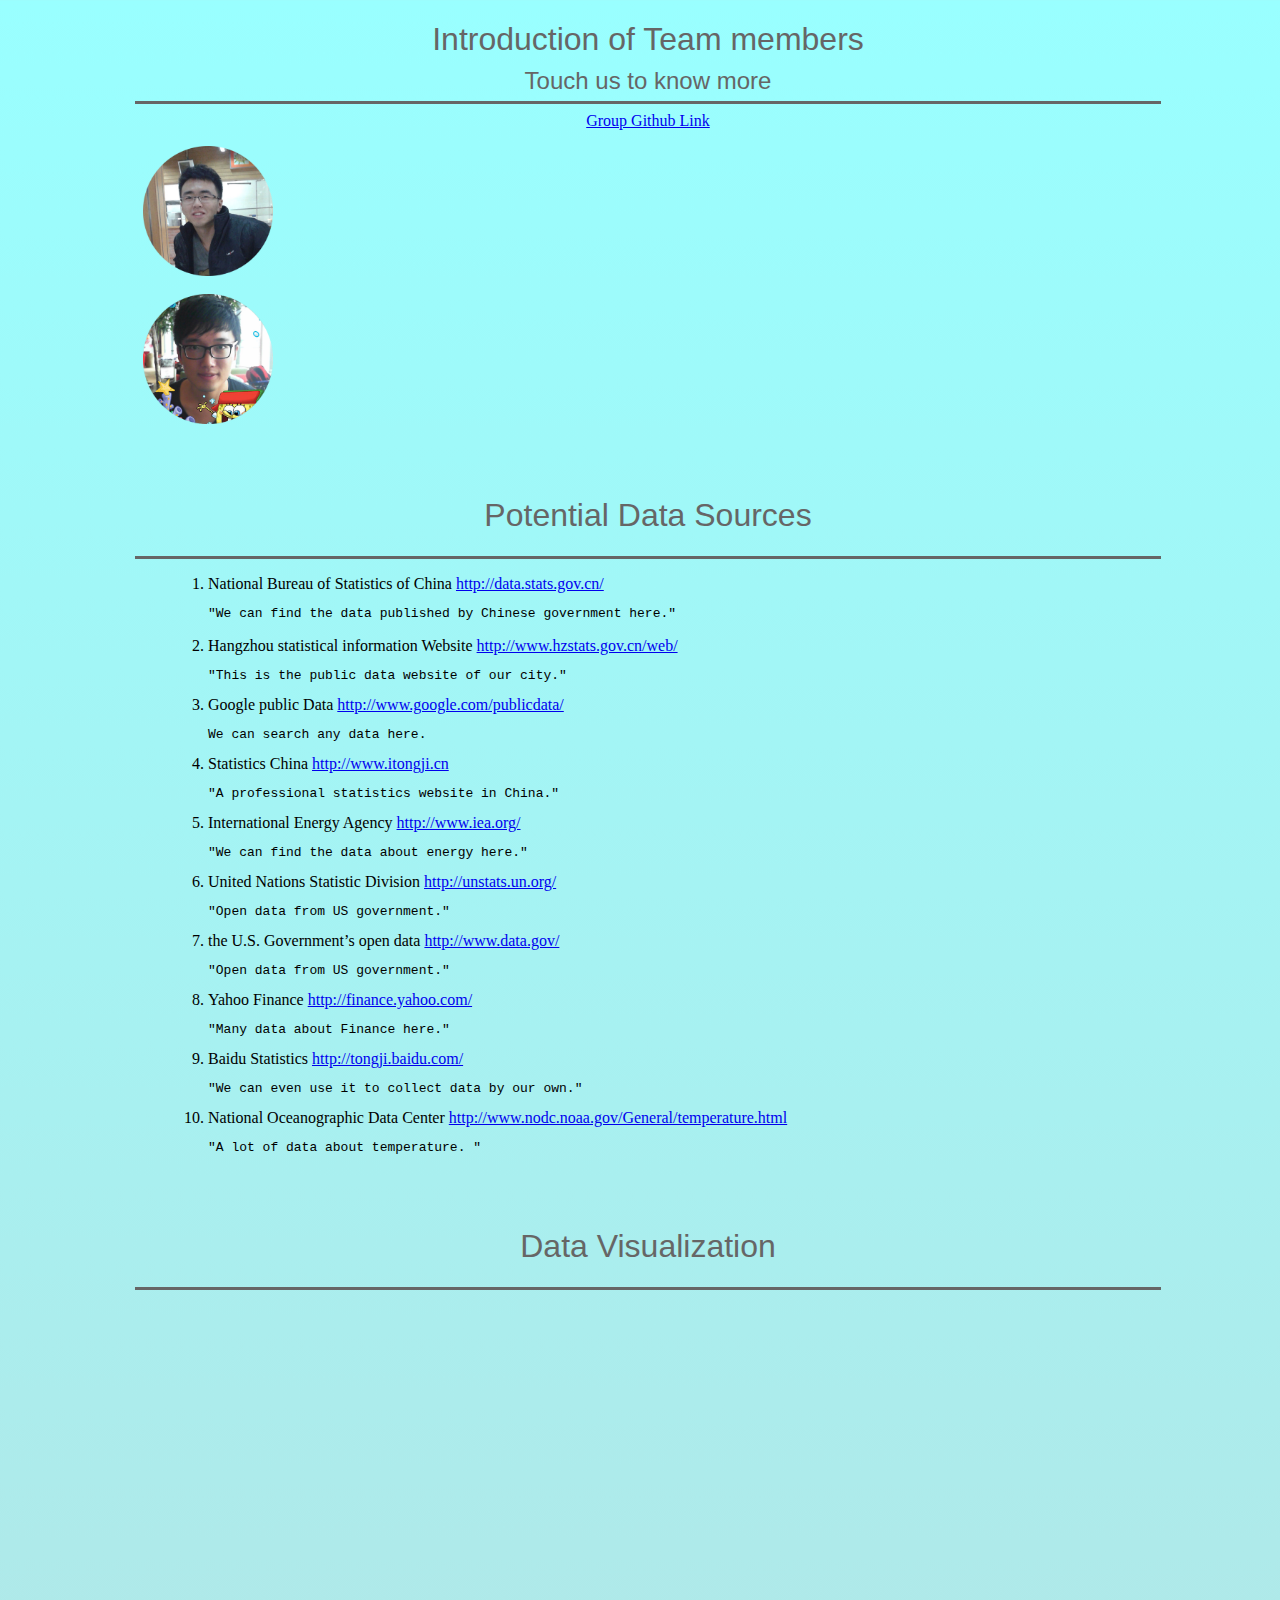
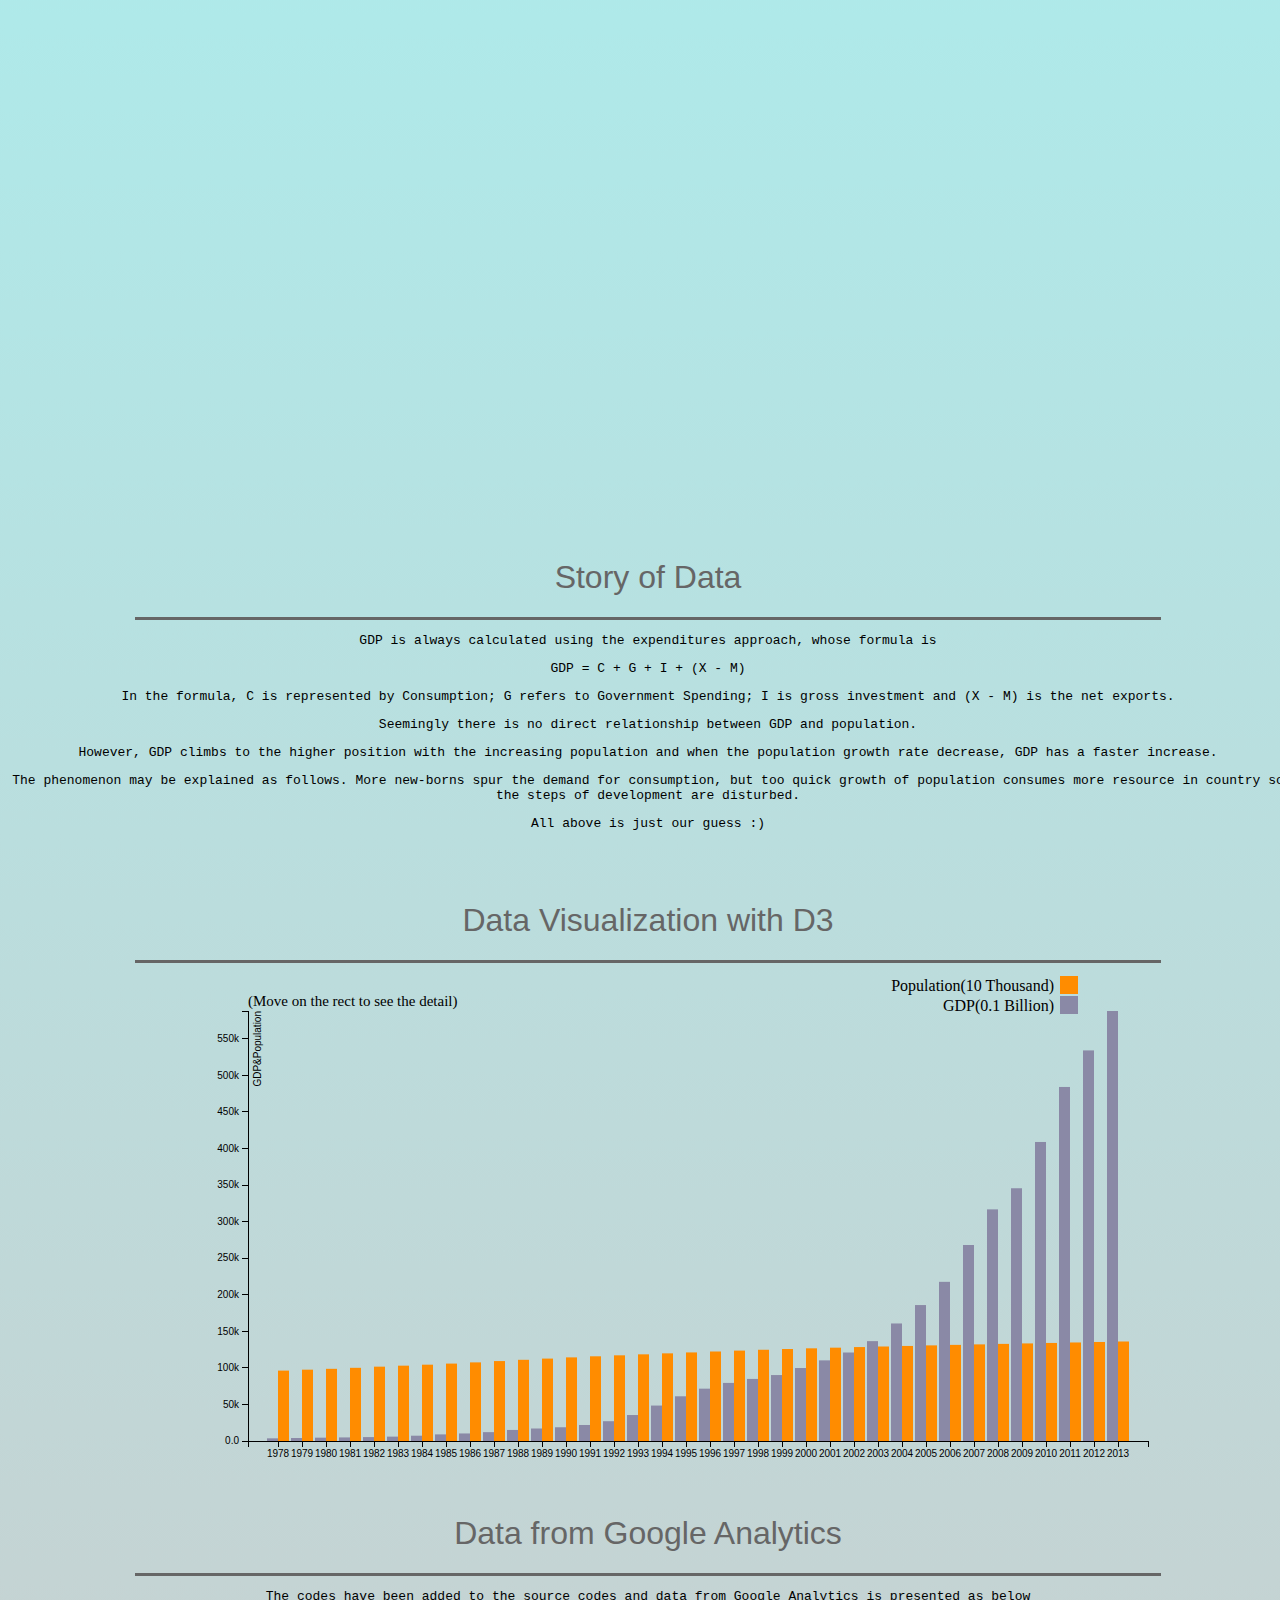
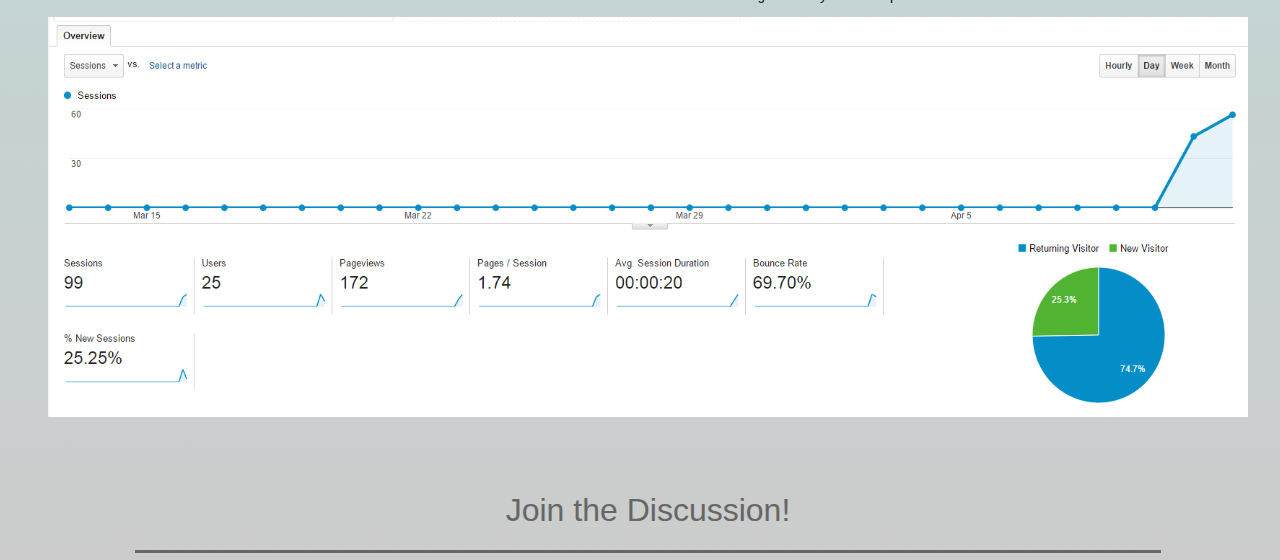
<file: previous_work.html>
<!doctype html>
<html>
<head>
<meta charset="UTF-8">
<script src="jquery-1.11.2.js"></script> 
<script src="d3.js"></script>
<script type='text/javascript' src="jsdocument.js"></script>
<link type="text/css" rel="stylesheet" href="cssdocument.css"/>
<title>Group Website</title>
<script>
  (function(i,s,o,g,r,a,m){i['GoogleAnalyticsObject']=r;i[r]=i[r]||function(){
  (i[r].q=i[r].q||[]).push(arguments)},i[r].l=1*new Date();a=s.createElement(o),
  m=s.getElementsByTagName(o)[0];a.async=1;a.src=g;m.parentNode.insertBefore(a,m)
  })(window,document,'script','//www.google-analytics.com/analytics.js','ga');

  ga('create', 'UA-61797634-1', 'auto');
  ga('send', 'pageview');

</script>
</head>

<body>
	   <h1>Introduction of Team members</h1>
    <h2>Touch us to know more</h2>
    
    <HR style="FILTER: alpha(opacity=100,finishopacity=0,style=3)" width="80%" color=#666 SIZE=3>
	<div id="grouplink"><a href="https://github.com/groupproject-zsdhza/groupproject-zsdhza.github.io" >Group Github Link</a></div>
    <ul id="members">
    <li>
    <img src="materials/hza.png"  alt="" width="130" height="130"/>
    <div><p><strong>Hi, I am Ziang Hu</strong></p>
      <p>Off-campus student from Zhejiang University, China</p>
      <p>Major in Industrial Engineering</p>
       <p><strong>Both of us are HTML beginners.</strong></p>
    </div></li>
    <br/>
    <li>
    <img src="materials/zsd.png"  alt="" width="130" height="130"/>
    <div><p><strong>Hi, I am Shaodong Zhang</strong></p>
      <p>Off-campus student from Zhejiang University, China</p>
      <p>Major in Mechatronics Engineering</p>
       <p><strong>My pleasure to have class with you all.</strong></p>
 
    
    
    
    </div></li>
    </ul>
    <br/>
    <br/>
    
    
    <h1>Potential Data Sources</h1>
    <HR style="FILTER: alpha(opacity=100,finishopacity=0,style=3)" width="80%" color=#666 SIZE=3>
    <ol>
    	<li>National Bureau of Statistics of China <a href="http://data.stats.gov.cn/">http://data.stats.gov.cn/</a></li><p class="comment">"We can find the data published by Chinese government here."<p>
	<li>Hangzhou statistical information Website <a href="http://www.hzstats.gov.cn/web/">http://www.hzstats.gov.cn/web/</a></li><p class="comment">"This is the public data website of our city."</p>
	<li>Google public Data <a href="http://www.google.com/publicdata/">http://www.google.com/publicdata/</a></li><p class="comment">We can search any data here.</p>
	<li>Statistics China <a href="http://www.itongji.cn/">http://www.itongji.cn</a></li><p class="comment"> "A professional statistics website in China."</p>
	<li>International Energy Agency <a href="http://www.iea.org/">http://www.iea.org/</a></li><p class="comment">"We can find the data about energy here."</p>
	<li> United Nations Statistic Division <a href="http://unstats.un.org/">http://unstats.un.org/</a></li><p class="comment"> "Open data from US government."</p>
	<li>the U.S. Government’s open data <a href="http://www.data.gov/">http://www.data.gov/</a></li><p class="comment">"Open data from US government."</p>
	<li>Yahoo Finance <a href="http://finance.yahoo.com/">http://finance.yahoo.com/</a></li><p class="comment"> "Many data about Finance here."</p>
	<li>Baidu Statistics <a href="http://tongji.baidu.com/">http://tongji.baidu.com/</a></li><p class="comment">"We can even use it to collect data by our own."</p>
	<li>National Oceanographic Data Center <a href="http://www.nodc.noaa.gov/General/temperature.html">http://www.nodc.noaa.gov/General/temperature.html</a></li><p class="comment">"A lot of data about temperature. "</p>
   
    </ol>
    
    <br/>
    <br/>
    <h1>Data Visualization</h1>
    <HR style="FILTER: alpha(opacity=100,finishopacity=0,style=3)" width="80%" color=#666 SIZE=3>
    <div align="center">
    <iframe
    	align
  	style="border: 0px;"
  	src="https://public.tableausoftware.com/profile/ziang.hu#!/vizhome/HW3_11/1?:embed=y&amp;:from_wg=true"
  	scrolling="no"
  	width="1000px"
  	height="800px">
    </iframe></div>
    
    <br/>
    <br/>
    <h1>Story of Data</h1>
    <HR style="FILTER: alpha(opacity=100,finishopacity=0,style=3)" width="80%" color=#666 SIZE=3>
    <div align="center" class="comment">
    	<p>GDP is always calculated using the expenditures approach, whose formula is</p>
<p>GDP = C + G + I + (X - M)</p>
<p>In the formula, C is represented by Consumption; G refers to Government Spending; I is gross investment and (X - M) is the net exports.</p>
  <p>Seemingly there is no direct relationship between GDP and population.</p>
  <p>However, GDP climbs to the higher position with the increasing population and when the population growth rate decrease, GDP has a faster increase.</p>
  <p>The phenomenon may be explained as follows. More new-borns spur the demand for consumption, but too quick growth of population consumes more resource in country so the steps of development are disturbed.</p>
  <p>All above is just our guess :)</p>  	
    </div>

<br/>
    <br/>



<h1>Data Visualization with D3</h1>
    <HR style="FILTER: alpha(opacity=100,finishopacity=0,style=3)" width="80%" color=#666 SIZE=3>
 
<script>

var margin = {top: 40, right: 20, bottom: 30, left: 40},
    width = 960 - margin.left - margin.right,
    height = 500 - margin.top - margin.bottom;

var x0 = d3.scale.ordinal()
    .rangeRoundBands([width, 0], .1);

var x1 = d3.scale.ordinal();

var y = d3.scale.linear()
    .range([height, 0]);

var color = d3.scale.ordinal()
    .range([ "#8a89a6", "#ff8c00"]);

var xAxis = d3.svg.axis()
    .scale(x0)
    .orient("bottom");

var yAxis = d3.svg.axis()
    .scale(y)
    .orient("left")
    .tickFormat(d3.format(".2s"));

var svg = d3.select("body").append("svg")
    .attr("width", width + margin.left + margin.right)
    .attr("height", height + margin.top + margin.bottom)
  .append("g")
    .attr("transform", "translate(" + margin.left + "," + margin.top + ")");

d3.csv("gdpdata.csv", function(error, data) {
  var ageNames = d3.keys(data[0]).filter(function(key) { return key !== "Year"; });

  data.forEach(function(d) {
    d.ages = ageNames.map(function(name) { return {name: name, value: +d[name]}; });
  });

  //console.log(data);

  x0.domain(data.map(function(d) { return d.Year; }));
  x1.domain(ageNames).rangeRoundBands([0, x0.rangeBand()]);
  y.domain([0, d3.max(data, function(d) { return d3.max(d.ages, function(d) { return d.value; }); })]);

  svg.append("g")
      .attr("class", "x axis")
      .attr("transform", "translate(0," + height + ")")
      .call(xAxis);

  svg.append("g")
      .attr("class", "y axis")
      .call(yAxis)
      .append("text")
      .attr("transform", "rotate(-90)")
      .attr("y", 6)
      .attr("dy", ".71em")
      .style("text-anchor", "end")
      .text("GDP&Population");

                 var gdp=svg.append("text")
                          .attr("x","0px")
                          .attr("y","-5px")
                          .attr("fill","black")
                          .attr("font-size","15px")
                          .text("(Move on the rect to see the detail)");



  var year= svg.selectAll(".year")
      .data(data)
    .enter().append("g")
      .attr("class", "g")
      .attr("transform", function(d) { return "translate(" + x0(d.Year) + ",0)"; });

  year.selectAll("rect")
      .data(function(d) { return d.ages; })
      .enter()
      .append("rect")
      .attr("width", x1.rangeBand())
      .attr("x", function(d) { return x1(d.name); })
      .attr("y", function(d) { return y(d.value); })
      .attr("height", function(d) { return height - y(d.value); })
      .style("fill", function(d) { return color(d.name); })
      .attr("class", "rect")
      .on("mouseover", function(d,i) {

      
            if(i==0)
            {
                  var gdp=svg.append("text")
                          .attr("x","200px")
                          .attr("y","20px")
                          .attr("class","tooltip")
                          .attr("fill","black")
                          .text(function(){return "GDP(0.1 Billion):"+d.value});
            }
            if(i==1)
            {

                  var popu=svg.append("text")
                          .attr("x","200px")
                          .attr("y","40px")
                          .attr("class","tooltip")
                          .attr("fill","black")
                          .text(function(){return"Population(10 Thousand):"+d.value});


            }


          })
      .on("mouseout", function() { 
              d3.selectAll(".tooltip").remove();
          });

  var legend = svg.selectAll(".legend")
      .data(ageNames.slice().reverse())
      .enter().append("g")
      .attr("class", "legend")
      .attr("transform", function(d, i) { return "translate(-70," + (i * 20-35) + ")"; });

  legend.append("rect")
      .attr("x", width - 18)
      .attr("width", 18)
      .attr("height", 18)
      .style("fill", color);

  legend.append("text")
      .attr("x", width - 24)
      .attr("y", 9)
      .attr("dy", ".35em")
      .style("text-anchor", "end")
      .text(function(d) { return d; });
});

</script>

<br/><br/>

    <h1>Data from Google Analytics</h1>
    <HR style="FILTER: alpha(opacity=100,finishopacity=0,style=3)" width="80%" color=#666 SIZE=3>
    <div align="center" class="comment">
      <p>The codes have been added to the source codes and data from Google Analytics is presented as below</p>
       <p><img src="GA_data.png"  alt="" width="1200" height="400"/></p>
    </div>

<br/><br/>
    <h1>Join the Discussion!</h1>
    <HR style="FILTER: alpha(opacity=100,finishopacity=0,style=3)" width="80%" color=#666 SIZE=3>
<div id="disqus_thread"></div>
<script type="text/javascript">
    /* * * CONFIGURATION VARIABLES: EDIT BEFORE PASTING INTO YOUR WEBPAGE * * */
    var disqus_shortname = 'groupproject'; // Required - Replace '<example>' with your forum shortname

    /* * * DON'T EDIT BELOW THIS LINE * * */
    (function() {
        var dsq = document.createElement('script'); dsq.type = 'text/javascript'; dsq.async = true;
        dsq.src = '//' + disqus_shortname + '.disqus.com/embed.js';
        (document.getElementsByTagName('head')[0] || document.getElementsByTagName('body')[0]).appendChild(dsq);
    })();
</script>
<noscript>Please enable JavaScript to view the <a href="https://disqus.com/?ref_noscript">comments powered by Disqus.</a></noscript>


    </body>
</html>
</file>
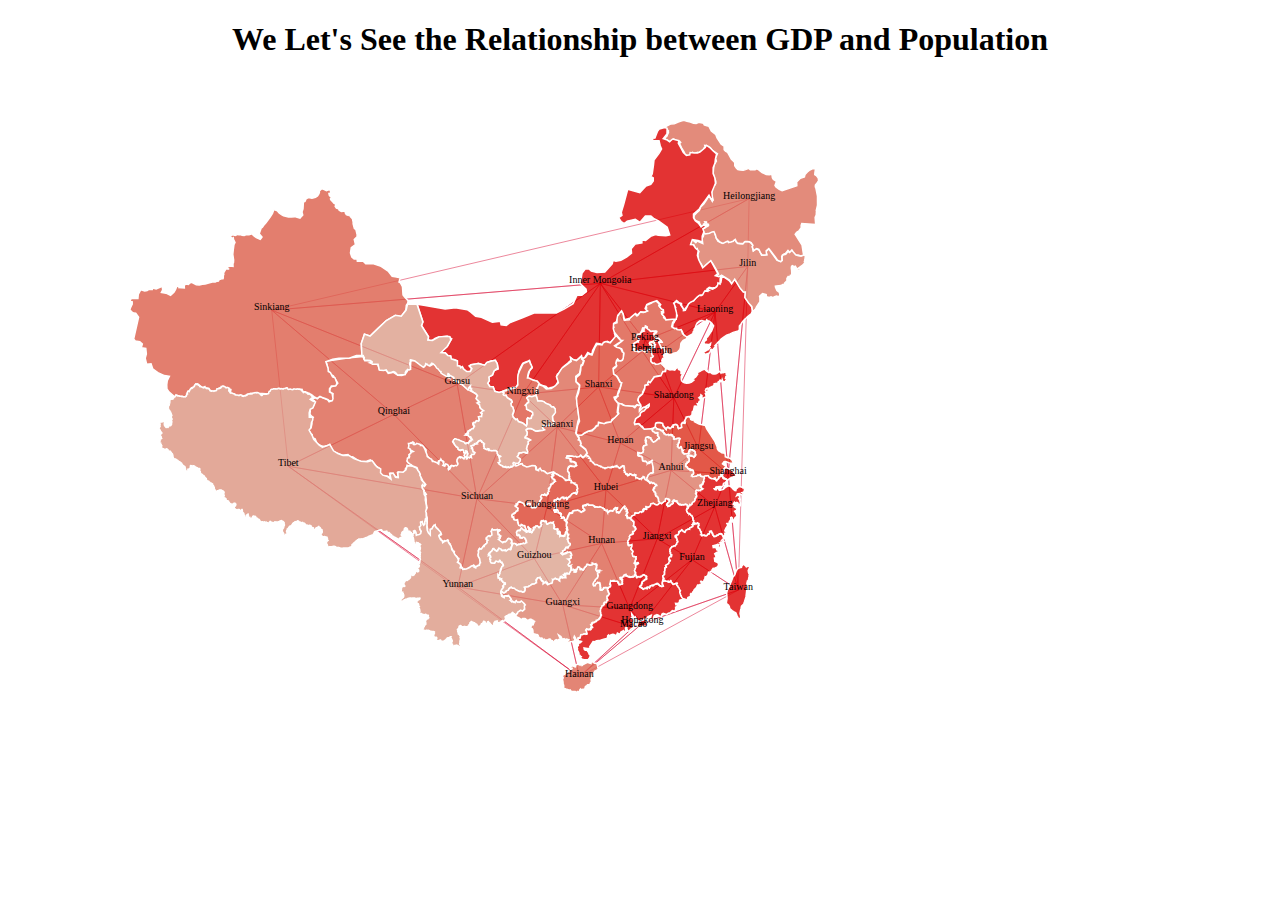
<file: final_work/final_pre.html>
<!DOCTYPE html>
<html>
  <head>
    <meta charset="utf-8">
    <title>Force-Directed Map: GDP and Population</title>
    <script type="text/javascript" src="d3.js"></script>
    <style type="text/css">

.axis path,.axis line {
         fill: none;
         stroke: black;
         shape-rendering: crispEdges;
}
.axis text {
         font-family: sans-serif;
         font-size: 9px;
}
#province {

      font-size:18px;
}

path {
  fill: #aaa;
  fill-opacity: .8;
  stroke: #fff;
  stroke-width: 1.5px;
}

line {
  stroke: Crimson;
}


.point {
  font-size: 10px ;
  font-family: Verdana;
  fill:#000000;
}


h1{
  text-align: center;
}

.sub_chart{

  background-color: black;
}

</style>
  </head>
  
<body>
<h1>We Let's See the Relationship between GDP and Population</h1>  

<script type="text/javascript">


var width = 1280,
    height = 800;

var axismark_ave=0;
var axismark_total=0;

var sub_width=350;
    sub_height=250;

var colors = d3.scale.category20();

var projection = d3.geo.azimuthal()
.mode("equidistant")
.origin([105, 35])
.scale(900)
.translate([500, 400]);
// .rotate([-20,0])
// .clipAngle(180 - 1e-4);

var path = d3.geo.path().projection(projection);
var force = d3.layout.force().size([width, height]);
    

var svg = d3.select("body").append("svg")
    .attr("width", width)
    .attr("height", height)
    .style("margin-top","-50px");

var sub_svg_Total = svg.append("svg")
    .attr("class","sub_chart")
    .attr("width", sub_width+50)
    .attr("height", sub_height)
    .attr("x",850)
    .attr("y",100)
    .attr("display","none");;

var sub_svg_Ave= svg.append("svg")
    .attr("class","sub_chart")
    .attr("width", sub_width+50)
    .attr("height", sub_height)
    .attr("x",850)
    .attr("y",400)
    .attr("display","none");


/*sub_svg_Total.append("rect")
        .attr("x",0)
        .attr("y",0)
        .attr("width", sub_width)
        .attr("height", sub_height);

    sub_svg_Ave.append("rect")
        .attr("x",0)
        .attr("y",0)
        .attr("width", sub_width)
        .attr("height", sub_height);*/

d3.json("china.json", function(states) {
  var nodes = [],
      links = [];




  states.features.forEach(function(d, i) {
    if (d.id == "92" || d.id == "95" || d.id == "72") return;
    var centroid = path.centroid(d);
    centroid.x = centroid[0];
    centroid.y = centroid[1];
    centroid.feature = d;
    nodes.push(centroid);
  });

  d3.geom.delaunay(nodes).forEach(function(d) {
    links.push(edge(d[0], d[1]));
    links.push(edge(d[1], d[2]));
    links.push(edge(d[2], d[0]));
  });

  force.gravity(0)
       .charge(0)
       .nodes(nodes)
       .links(links)
       .linkDistance(function(d) { return d.distance; })
       .start();

  var link = svg.selectAll("line")
      .data(links)
      .enter().append("line")
      .attr("x1", function(d) { return d.source.x; })
      .attr("y1", function(d) { return d.source.y; })
      .attr("x2", function(d) { return d.target.x; })
      .attr("y2", function(d) { return d.target.y; })
      .attr("opacity","0.5");

  var node = svg.selectAll("g")
      .data(nodes)
      .enter().append("g")
      .attr("transform", function(d) { return "translate(" + -d.x + "," + -d.y + ")"; })
      .call(force.drag)
      .append("path")
      .attr("transform", function(d) { return "translate(" + d.x + "," + d.y + ")"; })
      .attr("d", function(d) { return path(d.feature); })
      .style("fill", function(d,i) {
          value1=255-d.feature.properties.Ave_GDP/52822*255;
          value2=value1+20;
          //value2=d.feature.properties.Ave_GDP%255;
          return "rgb(220, "+Math.round(value2)+", "+Math.round(value1)+")";
        })

      .on("mouseover",function(d){

         // console.log(d.feature.id);

          d3.select(this).style("fill","grey");

          d3.selectAll(".sub_chart").attr("display","block");

          sub_Total(d.feature.id);

          sub_Ave(d.feature.id);


      })
      .on("mouseout",function(d,i){

           d3.select(this).style("fill", function(d,i) {
          value1=255-d.feature.properties.Ave_GDP/52822*255;
          value2=value1+20;
          //value2=d.feature.properties.Ave_GDP%255;
          return "rgb(220, "+Math.round(value2)+", "+Math.round(value1)+")";
        })

          d3.selectAll(".sub_chart").attr("display","none");

      });
      //.attr("class","point");

  var nodes_text = svg.selectAll(".point")  
                    .data(nodes)  
                    .enter()  
                    .append("text")
                    .attr("class","point")  
                    .attr("dx",function(d) { return d.x ; })  
                    .attr("dy",function(d) { return d.y ; })  
                    .style("text-anchor", "middle")
                    .text(function(d){  
                         return d.feature.properties.english_name;  
                    })
                    .attr("pointer-events","none"); 


  force.on("tick", function() {
    link.attr("x1", function(d) { return d.source.x; })
        .attr("y1", function(d) { return d.source.y; })
        .attr("x2", function(d) { return d.target.x; })
        .attr("y2", function(d) { return d.target.y; });
  
    node.attr("transform", function(d) {
      return "translate(" + d.x + "," + d.y + ")";})


    nodes_text.attr("dx",function(d){ return d.x })
        .attr("dy",function(d){ return d.y }); 
  })
    

});


function edge(a, b) {
  var dx = a[0] - b[0], dy = a[1] - b[1];
  return {
    source: a,
    target: b,
    distance: Math.sqrt(dx * dx + dy * dy)
  };
}

function sub_Total(id){



      var top_padding=20;
      var left_padding=20;


      var xScale=d3.scale.ordinal()
                  .domain(d3.range(9))
                  .rangeRoundBands([sub_width,left_padding*2],0.05);

      var yScale=d3.scale.linear()
                  .domain([0,63000])
                  .range([0,sub_height-top_padding*2]);

      var yScale2=d3.scale.linear()
                  .domain([0,63000])
                  .range([sub_height-top_padding*2,0]);

       var yScale_right=d3.scale.linear()
                  .domain([0,11000])
                  .range([sub_height-top_padding*2,0]);




      if(axismark_total==0){
        
        axismark_total=1;

      var xAxis = d3.svg.axis();

          xAxis.scale(xScale).orient("bottom").ticks(5).tickValues([2012,2011,2010,2009,2008,2007,2006,2005,2004]);

          sub_svg_Total.append("g")
          .attr("class","axis")
          .attr("id","xaxis")
          .call(xAxis)
          .attr("transform", "translate(0," + (sub_height-top_padding) + ")");

      var yAxis = d3.svg.axis();

          yAxis.scale(yScale2).orient("left").ticks(5);
          
          sub_svg_Total.append("g")
                          .attr("class","axis")
                          .attr("id","yaxis")
                          .call(yAxis)
                          .attr("transform", "translate(" + left_padding*2 + "," + top_padding + ")");


      var yAxis_right = d3.svg.axis();

          yAxis_right.scale(yScale_right).orient("right").ticks(5);
          
          sub_svg_Total.append("g")
                          .attr("class","axis")
                          .attr("id","yaxis")
                          .call(yAxis_right)
                          .attr("transform", "translate(" + sub_width +" ," + top_padding + ")");

      var formatAsPercentage = d3.format(".1");
      
      xAxis.tickFormat(formatAsPercentage);

          sub_svg_Total.append("text")
                      .attr("x",55)
                      .attr("y",13)
                      .text("Population and GDP in Previous 9 Years")
                      .attr("font-family", "Georgia");

       var  province=sub_svg_Total.append("text")
                      .attr("x",180)
                      .attr("y",30)
                      .style("text-anchor", "middle")
                      .text("")
                      .attr("id","province")
                      .attr("font-family", "Georgia");

                var  ymark=sub_svg_Total.append("text")
                      .attr("x",40)
                      .attr("y",30)
                      .text("GDP/0.1Billion Yuan")
                      .attr("font-size","10px");

                var  ymark_right=sub_svg_Total.append("text")
                      .attr("x",230)
                      .attr("y",30)
                      .text("Population/10 Thousand")
                      .attr("font-size","10px");



    }

       d3.json("Total_GDP.json", function(dataset) {
                //console.log(id);
                //console.log(dataset);
                //console.log(dataset.filter(function(d){return d.id==id})[0].history);

               var data=[0,0,0,0,0,0,0,0,0];
              
              var bars=sub_svg_Total.selectAll(".Total_rect")
                  .data(data)
                  .enter()
                  .append("rect")
                  .attr("class","Total_rect");

              var texts=sub_svg_Total.selectAll(".Total_mark")
                  .data(data)
                  .enter()
                  .append("text")
                  .attr("class","Total_mark");

              d3.select("#province").text(function(){return "("+dataset.filter(function(d){return d.id==id})[0].name+")";});

               data=dataset.filter(function(d){return d.id==id})[0].history;

               /* var xScale=d3.scale.ordinal()
                  .domain(d3.range(data.length))
                  .rangeRoundBands([0,sub_width],0.05);

                 var yScale=d3.scale.linear()
                  .domain([0,d3.max(data,function(d){return d;})])
                  .range([0,sub_height-top_padding]);*/


              sub_svg_Total.selectAll(".Total_rect")
                  .data(data)
                  .transition()
                  .duration(500)
                  .delay(function(d,i){return i/ dataset.length *1000;})
                  .ease("linear")
                  .attr("x",function(d,i){
                    return(xScale(i));
                    })
                  .attr("y",function(d){
                    return sub_height-yScale(d)-top_padding-1;
                  })
                  .attr("width",xScale.rangeBand())
                  .attr("height",function(d){
                    return yScale(d);
                  })
                  .style("fill",function(d){return colors(d)});


              sub_svg_Total.selectAll(".Total_mark")
                  .data(data)
                  .transition()
                  .duration(500)
                  .delay(function(d,i){return i/ dataset.length *1000;})
                  .ease("linear")
                 .text(function(d){return d;})
                 .attr("x", function(d,i){return xScale(i)+15;})
                 .attr("y", function(d){return sub_height-yScale(d)-top_padding-5; })
                 .attr("font-family", "sans-serif")
                 .attr("font-size", "8px")
                 .attr("fill", "black")
                 .attr("text-anchor", "middle");



     
   });
}


function sub_Ave(id){



      var top_padding=20;
      var left_padding=20;


      var xScale=d3.scale.ordinal()
                  .domain(d3.range(9))
                  .rangeRoundBands([sub_width,left_padding*2],0.05);

      var yScale=d3.scale.linear()
                  .domain([0,95000])
                  .range([0,sub_height-top_padding*2]);

      var yScale2=d3.scale.linear()
                  .domain([0,95000])
                  .range([sub_height-top_padding*2,0]);



      if(axismark_ave==0){
        
        axismark_ave=1;

      var xAxis = d3.svg.axis();

          xAxis.scale(xScale).orient("bottom").ticks(5).tickValues([2012,2011,2010,2009,2008,2007,2006,2005,2004]);

          sub_svg_Ave.append("g")
          .attr("class","axis")
          .attr("id","xaxis")
          .call(xAxis)
          .attr("transform", "translate(0," + (sub_height-top_padding) + ")");

      var yAxis = d3.svg.axis();

          yAxis.scale(yScale2).orient("left").ticks(5);
          
          sub_svg_Ave.append("g")
                          .attr("class","axis")
                          .attr("id","yaxis")
                          .call(yAxis)
                          .attr("transform", "translate(" + left_padding*2 + "," + top_padding + ")");

      var formatAsPercentage = d3.format(".1");
      
      xAxis.tickFormat(formatAsPercentage);

          sub_svg_Ave.append("text")
                      .attr("x",80)
                      .attr("y",13)
                      .text("GDP per capita in Previous 9 Years");

       var  province=sub_svg_Ave.append("text")
                      .attr("x",150)
                      .attr("y",30)
                      .text("")
                      .attr("id","province");


        var  ymark=sub_svg_Ave.append("text")
                      .attr("x",40)
                      .attr("y",50)
                      .text(" GDP per capita / Yuan per person")
                      .attr("font-size","10px");

    }

       d3.json("Ave_GDP.json", function(dataset) {
                //console.log(id);
               // console.log(dataset);
                //console.log(dataset.filter(function(d){return d.id==id})[0].history);

               var data=[0,0,0,0,0,0,0,0,0];
              
              var bars=sub_svg_Ave.selectAll(".Ave_rect")
                  .data(data)
                  .enter()
                  .append("rect")
                  .attr("class","Ave_rect");

              var texts=sub_svg_Ave.selectAll(".Ave_mark")
                  .data(data)
                  .enter()
                  .append("text")
                  .attr("class","Ave_mark");

              d3.selectAll("#province").text(function(){return "("+dataset.filter(function(d){return d.id==id})[0].name+")";});

               data=dataset.filter(function(d){return d.id==id})[0].history;

               /* var xScale=d3.scale.ordinal()
                  .domain(d3.range(data.length))
                  .rangeRoundBands([0,sub_width],0.05);

                 var yScale=d3.scale.linear()
                  .domain([0,d3.max(data,function(d){return d;})])
                  .range([0,sub_height-top_padding]);*/


              sub_svg_Ave.selectAll(".Ave_rect")
                  .data(data)
                  .transition()
                  .duration(500)
                  .delay(function(d,i){return i/ dataset.length *1000;})
                  .ease("linear")
                  .attr("x",function(d,i){
                    return(xScale(i));
                    })
                  .attr("y",function(d){
                    return sub_height-yScale(d)-top_padding-1;
                  })
                  .attr("width",xScale.rangeBand())
                  .attr("height",function(d){
                    return yScale(d);
                  })
                  .style("fill",function(d){return colors(d)});


              sub_svg_Ave.selectAll(".Ave_mark")
                  .data(data)
                  .transition()
                  .duration(500)
                  .delay(function(d,i){return i/ dataset.length *1000;})
                  .ease("linear")
                 .text(function(d){return d;})
                 .attr("x", function(d,i){return xScale(i)+15;})
                 .attr("y", function(d){return sub_height-yScale(d)-top_padding-5; })
                 .attr("font-family", "sans-serif")
                 .attr("font-size", "8px")
                 .attr("fill", "black")
                 .attr("text-anchor", "middle");
     



   });
}

    </script>
  </body>
</html>
</file>
<file: cssdocument.css>
body{ 
width:100%; 
height:100%; 
FILTER: progid:DXImageTransform.Microsoft.Gradient(gradientType=0,startColorStr=#9FF,endColorStr=#CCC); /*for IE*/ 
background:-moz-linear-gradient(top,#9FF,#CCC);/*for Firefox*/ 
background:-webkit-gradient(linear, 0% 0%, 0% 100%,from(#9FF), to(#CCC));/*for Chrome*/ 
background-image: -webkit-gradient(linear,left bottom,left top,color-start(0, #9FF),color-stop(1, #CCC));/*for Safari*/ 
filter: progid:DXImageTransform.Microsoft.gradient(GradientType=0,startColorstr='#9FF', endColorstr='#CCC'); /*for IE6 & IE7*/ 
-ms-filter: "progid:DXImageTransform.Microsoft.gradient(GradientType=0,startColorstr='#9FF', endColorstr='#CCC')"; /*for IE8 */ 
}



h1{
	text-align: center;
	font-family: Arial;
	font-style: normal;
	font-weight: 400;
	color:#666;
}

h2{
	text-align: center;
	line-height:1px;

	font-family: Arial;
	font-weight: 400;
	color:#666;
}

h3{
	text-align: center;
	line-height:1px;

	font-family: Arial;
	font-weight: 400;
	color:#666;
}


ul li{list-style:none;}

#members li{
	width: 200px;
	height: 130px;
	margin-left: 60px;
	position: relative;
	text-align: center;
}

#members li div{ 
	width:550px; 
	height:130px;
	border-radius: 20px;
	text-align:center;
	background-color:#CCC; 
	display:none; 
	position:absolute; 
	z-index:1000; 
	left:200px; 
	top:0;}
	
#grouplink {
	text-align: center;}

ul li p{
	text-align:center;
	margin-top: 10px;
	margin-bottom: 5px;
}

ol{
	padding-left:200px;
}
.comment{
	font-family:Monospace;
}



.bar {
  fill: steelblue;
}

.axis path,
.axis line {
    fill: none;
    stroke: black;
    shape-rendering: crispEdges;
}

.axis text {
	font-family: Arial;
    font-size: 10px;
}

svg {
  	margin-left: 200px;

}
</file>
